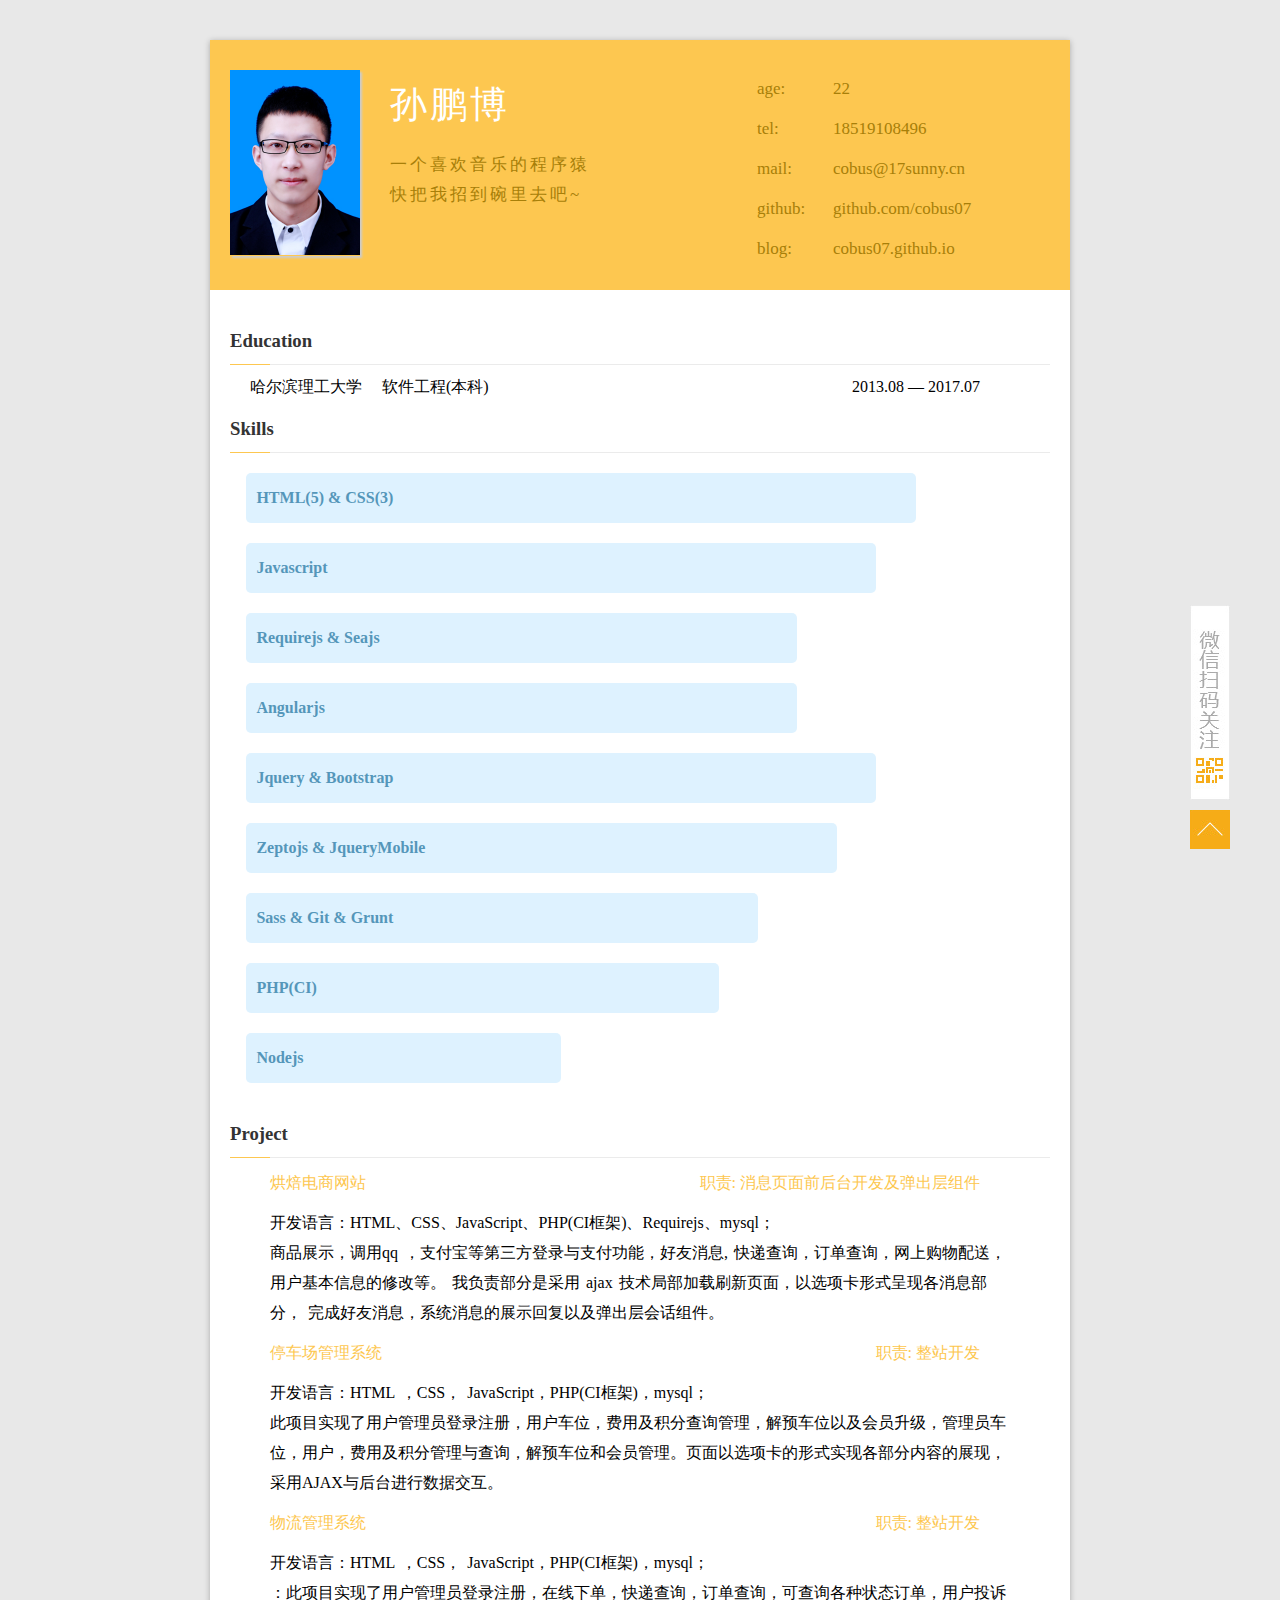
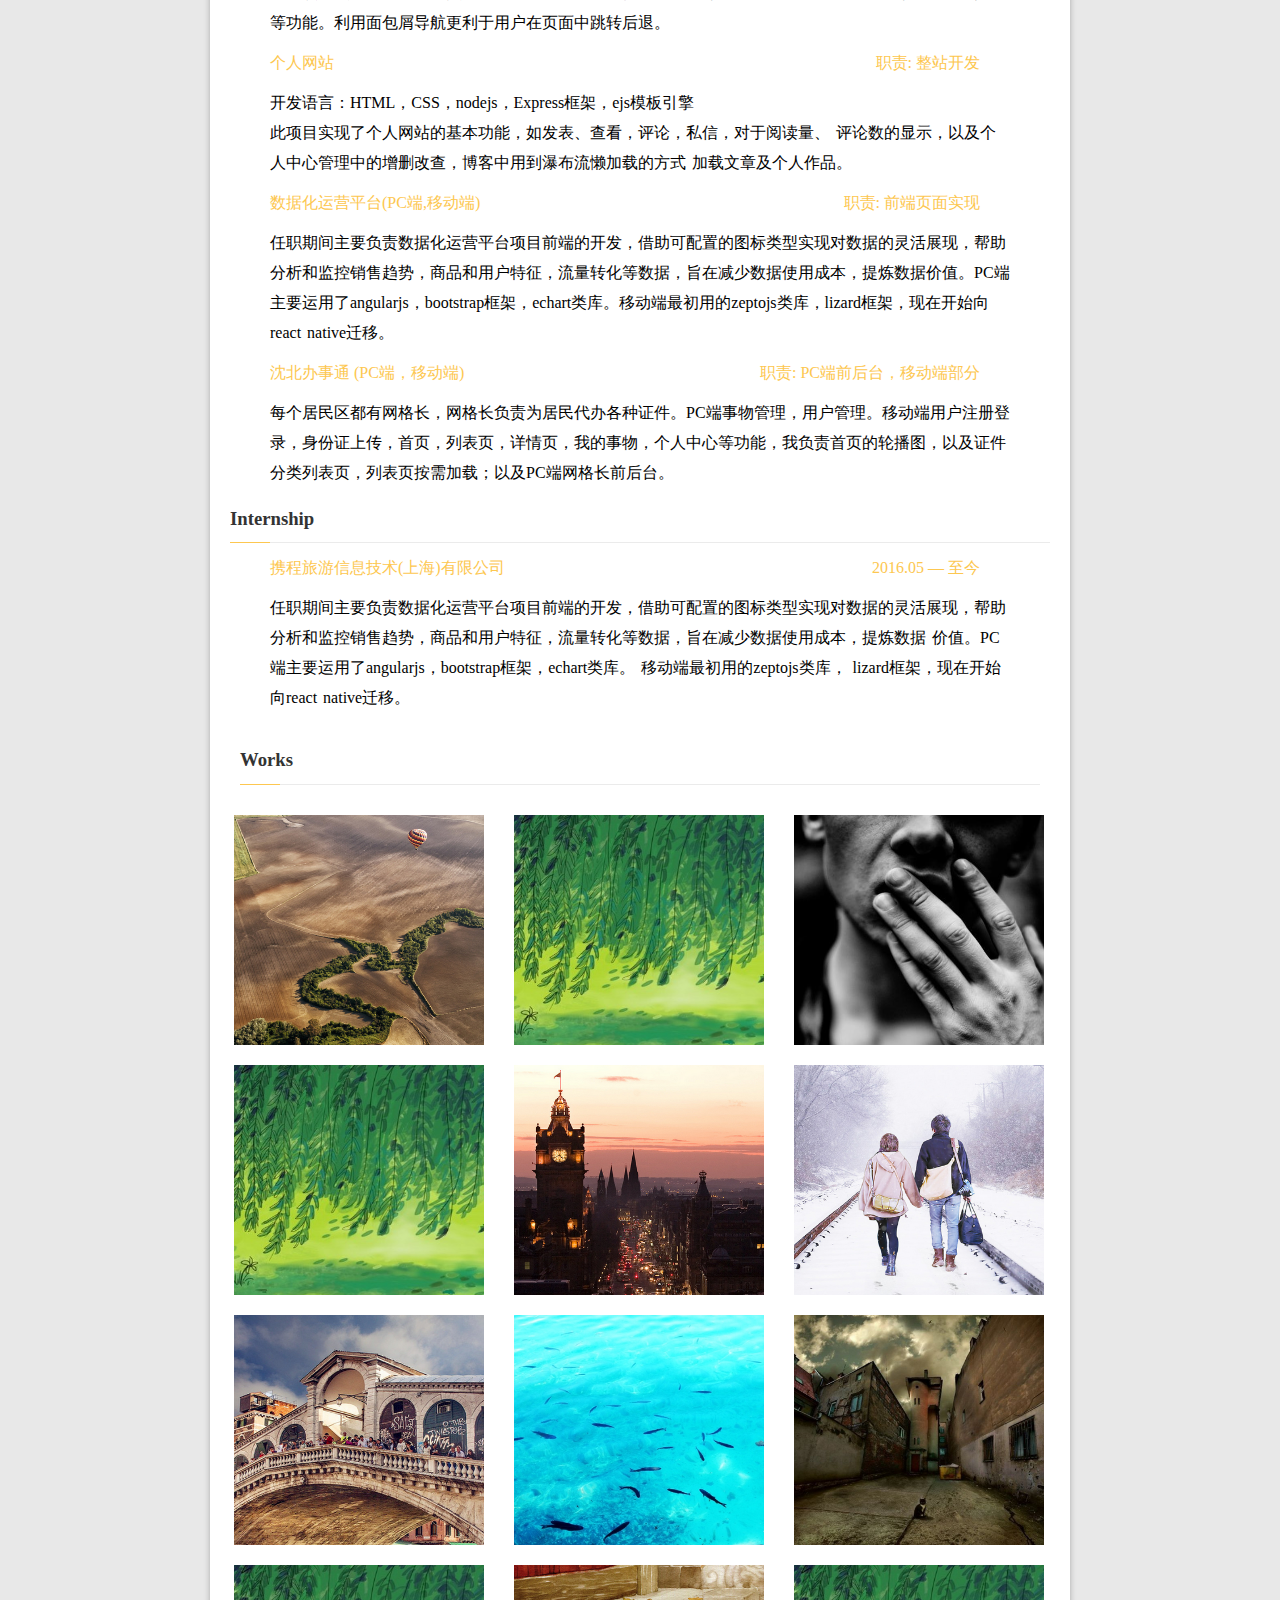
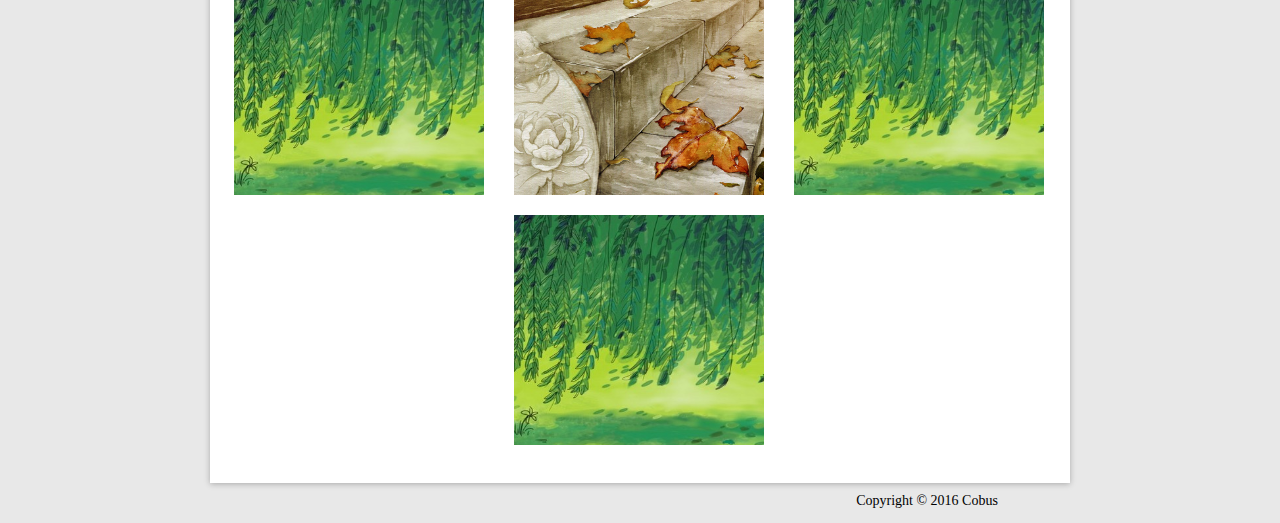
<file: index.html>
<!DOCTYPE html>
 <!-- 
	 _________              __
	|   ______|            |  |
	|  |                   |  |
	|  |                   |  |
	|  | 		_________  |  | _____  __     __  ______
	|  |       |   ___   | |    __   ||  |   |  ||  ____|
    |  |       |  |   |  | |  |   |  ||  |   |  || |____
    |  |       |  |   |  | |  |   |  ||  |   |  ||____  |
    |  |______ |  |___|  | |  | __|  ||  |___|  | ____| |
    |_________||_________| |_________||_________||______| 

    (快把我招到碗里去吧！)
    {
		email: cobus07@163.com,
		tel: 18519108496
    }

  -->
<html lang="en">
<head>
	<meta charset="UTF-8">
	<title>Cobus's resume</title>
	<meta http-equiv="X-UA-Compatible" content="IE=Edge; Chrome=1">
	<meta name="viewport" content="width=device-width, initial-scale=1.0, user-scalable=yes, maximum-scale=6.0, minimun-scale=1.0”">
	<meta name="author" content="Cobus">
	<meta name="keywords" content="孙鹏博, cobus, Cobus's resume, 前端, javascript, HTML, HTML5, CSS, CSS3, JS, JavaScript, jQuery, Canvas, Web标准, Web App, IE, Firefox, Safari, Opera, Chrome, 浏览器, W3C, API, 规范, 教程, 参考, 手册, 网页, 主页, 页面, 网站, 代码, 重构, 标签, 标记, 表格, 布局, 跨浏览器, 兼容性, 调试, 跨平台, Hack, 语义化, 可用性, 可访问性, 用户体验, Flash, 互联网, 电子商务, 前端, 前台, 数据库, 服务器, 设计, 开发, 编程, 程序, 脚本, 搜索引擎, SEO, Google">
	<meta name="description" content="专注前端，专注设计，专注互联网">
	<link rel="icon" href="img/logo-icon.png" >
	<link rel="stylesheet" href="css/main.css">
	<link rel="stylesheet" href="css/index.css">
</head>
<body>
<!--  -->
	<!--[if lt IE 10]>
            <p>您的浏览器版本较低，请下载高版本浏览器。<a href="http://browsehappy.com/">点击这里呀~</a></p>
    <![endif]-->
<!--  -->
<!-- header start-->
	<header></header>
<!-- header end -->

<!-- container start -->
	<div id="container">
		<!-- introduce start -->
		<div id="introduce">
			<div class="about">
				<div class="photo">
					<a href="javascript:;"><img src="img/photo.jpg" title="cobus" alt="cobus"></a>
				</div>
				<div class="photo-aside">
					<h1></h1>
					<h3></h3>
					<p>一个喜欢音乐的程序猿<br />快把我招到碗里去吧~</p>
				</div>
			</div>
			<ul class="personal-info">
				<a href="javascript:;">
					<li><label>age:</label><span>22</span></li>
				</a>
				<a href="javascript:;">
					<li><label>tel:</label><span>18519108496</span></li>
				</a>
				<a href="mailto:cobus07@163.com">
					<li><label>mail:</label><span>cobus@17sunny.cn</span></li>
				</a>
				<a href="http://github.com/cobus07">
					<li><label>github:</label><span>github.com/cobus07</span></li>
				</a>
				<a href="http://cobus07.github.io">
					<li><label>blog:</label><span>cobus07.github.io</span></li>
				</a>
			</ul>
		</div>
		<!-- introduce end -->
		<!-- resume start -->
		<div id="resume">
			<div class="education">
				<h3>Education</h3>
				<p>哈尔滨理工大学&nbsp;&nbsp;&nbsp;&nbsp;&nbsp;软件工程(本科)<span class="date">2013.08 — 2017.07</span></p>
			</div>
			<div class="skills">
				<h3>Skills</h3>
				<ul class="skills-list">
					<li class="html-css level1">
						<h4>HTML(5) &amp; CSS(3)</h4>
						<ul>
							<li class="detail">熟悉HTML+CSS的网页内容与样式编写，并对浏览器兼容问题有一定的了解;</li>
							<li class="detail">·熟悉HTML5,如canvas;熟悉CSS3 过渡、变换、动画等CSS3特性，能够实现一些CSS3特效及响应式设计。
							</li>
						</ul>
					</li>
					<li class="javascript level1">
						<h4>Javascript</h4>
						<ul>
							<li class="detail">能够写原生JavaScript、用原生JavaScript代码实现页面上的交互以及一些动态效果</li>
							<li class="detail">了解JS原型机制及原型链，了解模块化开发思想，了解JS页面对象机制，可以利用面向对象编写常规代码。</li>
						</ul>
					</li>
					<li class="requirejs-seajs level1">
						<h4>Requirejs &amp; Seajs</h4>
						<ul>
							<li class="detail">能够使用Requirejs/Seajs模块框架调用模块实现其功能，并接触过简单的模块封装。能够利用Requirejs/Seajs编写组件式开发</li>
						</ul>
					</li>
					<li class="angularjs level1">
						<h4>Angularjs</h4>
						<ul>
							<li class="detail">熟悉使用 AngularJS 、理解前端MV*思想，能够快捷开发单页面应用。</li>
						</ul>
					</li>
					<li class="jquery-bootstrap level1">
						<h4>Jquery &amp; Bootstrap</h4>
						<ul>
							<li class="detail">熟悉使用jQuery，熟悉Bootstrap前端UI框架使用，可替代JavaScript原生代码进行更简单快捷的开发</li>
						</ul>
					</li>
					<li class="zeptojs-jquerymobile level1">
						<h4>Zeptojs &amp; JqueryMobile</h4>
						<ul>
							<li class="detail">了解主流前端开发类库与框架如Zeptojs、JQuerymobile，能够运用其快捷开发移动端app</li>
						</ul>
					</li>
					<li class="tools level1">
						<h4>Sass &amp; Git &amp; Grunt</h4>
						<ul>
							<li class="detail">·有项目开发经验，有 Grunt/ Git/ Sass使用经验，熟悉前端开发相关工具</li>
						</ul>
					</li>
					<li class="php level1">
						<h4>PHP(CI)</h4>
						<ul>
							<li class="detail">了解PHP+MySql基础技术，掌握MVC模式，能在XAMPP环境下使用CI框架完成网页后台常见功能</li>
						</ul>
					</li>
					<li class="nodejs level1">
						<h4>Nodejs</h4>
						<ul>
							<li class="detail">了解NodeJS单线程异步调用原理，以及Express框架的安装与应用，掌握MongoDB非关系型数据库的基本操作，能够运用NodeJS+Express+MongoDB配合实现网站后台的基本功能</li>
						</ul>
					</li>
				</ul>
			</div>
			<div class="project">
				<h3 class="project-title">Project</h3>
				<ul>
					<li>
						<h4>烘焙电商网站<span class="role">职责:&nbsp;消息页面前后台开发及弹出层组件</span></h4>
						<p>开发语言：HTML、CSS、JavaScript、PHP(CI框架)、Requirejs、mysql；</p>
						<p>商品展示，调用qq ，支付宝等第三方登录与支付功能，好友消息,
						快递查询，订单查询，网上购物配送，用户基本信息的修改等。
						我负责部分是采用 ajax 技术局部加载刷新页面，以选项卡形式呈现各消息部分，
						完成好友消息，系统消息的展示回复以及弹出层会话组件。</p>
					</li>
					<li>
						<h4>停车场管理系统<span class="role">职责:&nbsp;整站开发</span></h4>
						<p>开发语言：HTML ，CSS， JavaScript，PHP(CI框架)，mysql；</p>
						<p>此项目实现了用户管理员登录注册，用户车位，费用及积分查询管理，解预车位以及会员升级，管理员车位，用户，费用及积分管理与查询，解预车位和会员管理。页面以选项卡的形式实现各部分内容的展现，采用AJAX与后台进行数据交互。</p>
					</li>
					<li>
						<h4>物流管理系统<span class="role">职责:&nbsp;整站开发</span></h4>
						<p>开发语言：HTML ，CSS， JavaScript，PHP(CI框架)，mysql；</p>
						<p>：此项目实现了用户管理员登录注册，在线下单，快递查询，订单查询，可查询各种状态订单，用户投诉等功能。利用面包屑导航更利于用户在页面中跳转后退。</p>
					</li>
					<li>
						<h4>个人网站<span class="role">职责:&nbsp;整站开发</span></h4>
						<p>开发语言：HTML，CSS，nodejs，Express框架，ejs模板引擎</p>
						<p>此项目实现了个人网站的基本功能，如发表、查看，评论，私信，对于阅读量、
						评论数的显示，以及个人中心管理中的增删改查，博客中用到瀑布流懒加载的方式
						加载文章及个人作品。</p>
					</li>
					<li>
						<h4>数据化运营平台(PC端,移动端)<span class="role">职责:&nbsp;前端页面实现</span></h4>
						<p></p>
						<p>任职期间主要负责数据化运营平台项目前端的开发，借助可配置的图标类型实现对数据的灵活展现，帮助分析和监控销售趋势，商品和用户特征，流量转化等数据，旨在减少数据使用成本，提炼数据价值。PC端主要运用了angularjs，bootstrap框架，echart类库。移动端最初用的zeptojs类库，lizard框架，现在开始向react native迁移。</p>
					</li>
					<li>
						<h4> 沈北办事通 (PC端，移动端) <span class="role">职责:&nbsp;PC端前后台，移动端部分 </span></h4>
						<p></p>
						<p>每个居民区都有网格长，网格长负责为居民代办各种证件。PC端事物管理，用户管理。移动端用户注册登录，身份证上传，首页，列表页，详情页，我的事物，个人中心等功能，我负责首页的轮播图，以及证件分类列表页，列表页按需加载；以及PC端网格长前后台。</p>
					</li>
				</ul>
			</div>
			<!-- internship start -->
			<div class="internship">
				<h3>Internship</h3>
				<h4>携程旅游信息技术(上海)有限公司<span class="date">2016.05 — 至今</span></h4>
				<p>任职期间主要负责数据化运营平台项目前端的开发，借助可配置的图标类型实现对数据的灵活展现，帮助分析和监控销售趋势，商品和用户特征，流量转化等数据，旨在减少数据使用成本，提炼数据 价值。PC端主要运用了angularjs，bootstrap框架，echart类库。 移动端最初用的zeptojs类库， lizard框架，现在开始向react native迁移。</p>
			</div>
			<!-- internship end -->
		</div>
		<!-- resume start -->
		<!-- portfolios start-->
		<div id="portfolios">
			<h3>Works</h3>
				<ul class="first">
					<li>
						<a href="snake.html" target="_blank">
							<div class="portfolio"><img src="img/1.png" alt=""></div>
							<div class="hover">
								<div class="mask"></div>
								<div class="mask-title">
									贪吃蛇小游戏(面向过程)
								</div>
							</div>
						</a>
					</li>
					<li>
						<a href="date.html" target="_blank">
							<div class="portfolio"><img src="img/2.png" alt=""></div>
							<div class="hover">
								<div class="mask"></div>
								<div class="mask-title">
									原生js实现万年历
								</div>
							</div>
						</a>
					</li>
					<li>
						<a href="canvasclock.html" target="_blank">
							<div class="portfolio"><img src="img/3.png" alt=""></div>
							<div class="hover">
								<div class="mask"></div>
								<div class="mask-title">
									Canvas时钟
								</div>
							</div>
						</a>
					</li>
					<li>
						<a href="daohangcaidan.html" target="_blank">
							<div class="portfolio"><img src="img/2.png" alt=""></div>
							<div class="hover">
								<div class="mask"></div>
								<div class="mask-title">
									三级导航菜单
								</div>
							</div>
						</a>
					</li>
				</ul>
				<ul class="second">
					<li>
						<a href="responseajax/index.html" target="_blank">
							<div class="portfolio"><img src="img/2.png" alt=""></div>
							<div class="hover">
								<div class="mask"></div>
								<div class="mask-title">
									响应式瀑布流模拟AJAX获取数据
								</div>
							</div>
						</a>
					</li>
					<li>
						<a href="carousel/index.html" target="_blank">
							<div class="portfolio"><img src="img/4.png" alt=""></div>
							<div class="hover">
								<div class="mask"></div>
								<div class="mask-title">
									原生js动画轮播图
								</div>
							</div>
						</a>
					</li>
					<li>
						<a href="Dtouzi" target="_blank">
							<div class="portfolio"><img src="img/5.png" alt=""></div>
							<div class="hover">
								<div class="mask"></div>
								<div class="mask-title">
									3D骰子
								</div>
							</div>
						</a>
					</li>
					<li>
						<a href="fangdajing/index.html" target="_blank">
							<div class="portfolio"><img src="img/6.png" alt=""></div>
							<div class="hover">
								<div class="mask"></div>
								<div class="mask-title">
									js实现放大镜效果
								</div>
							</div>
						</a>
					</li>
					<li>
						<a href="xuanxiangka.html" target="_blank">
							<div class="portfolio"><img src="img/2.png" alt=""></div>
							<div class="hover">
								<div class="mask"></div>
								<div class="mask-title">
									选项卡
								</div>
							</div>
						</a>
					</li>
				</ul>
				<ul class="third">
					<li>
						<a href="zidingyigundongtiao.html" target="_blank">
							<div class="portfolio"><img src="img/7.png" alt=""></div>
							<div class="hover">
								<div class="mask"></div>
								<div class="mask-title">
									自定义滚动条
								</div>
							</div>
						</a>
					</li>
					<li>
						<a href="feidonghualunbo.html" target="_blank">
							<div class="portfolio"><img src="img/8.png" alt=""></div>
							<div class="hover">
								<div class="mask"></div>
								<div class="mask-title">
									无动画轮播
								</div>
							</div>
						</a>
					</li>
					<li>
						<a href="wufenggundong.html" target="_blank">
							<div class="portfolio"><img src="img/9.png" alt=""></div>
							<div class="hover">
								<div class="mask"></div>
								<div class="mask-title">
									无缝滚动
								</div>
							</div>
						</a>
					</li>
					<li>
						<a href="tuozhuai.html" target="_blank">
							<div class="portfolio"><img src="img/2.png" alt=""></div>
							<div class="hover">
								<div class="mask"></div>
								<div class="mask-title">
									拖拽
								</div>
							</div>
						</a>
					</li>
				</ul>
		</div>
		<!-- portfolios end -->		
	</div>
<!-- container end -->
<!-- footer start -->
	<footer><p>Copyright © 2016 Cobus</p></footer>
<!-- footer end -->
<!-- top wechat start -->
	<div id="top-wechat">
		<div class="wechat"></div>
		<div class="erweima"></div>
		<div class="top"></div>
	</div>
<!-- top wechat end -->
<script type="text/javascript" src="js/mylib.js"></script>
<script type="text/javascript" src="js/index.js"></script>
</body>
</html>
</file>
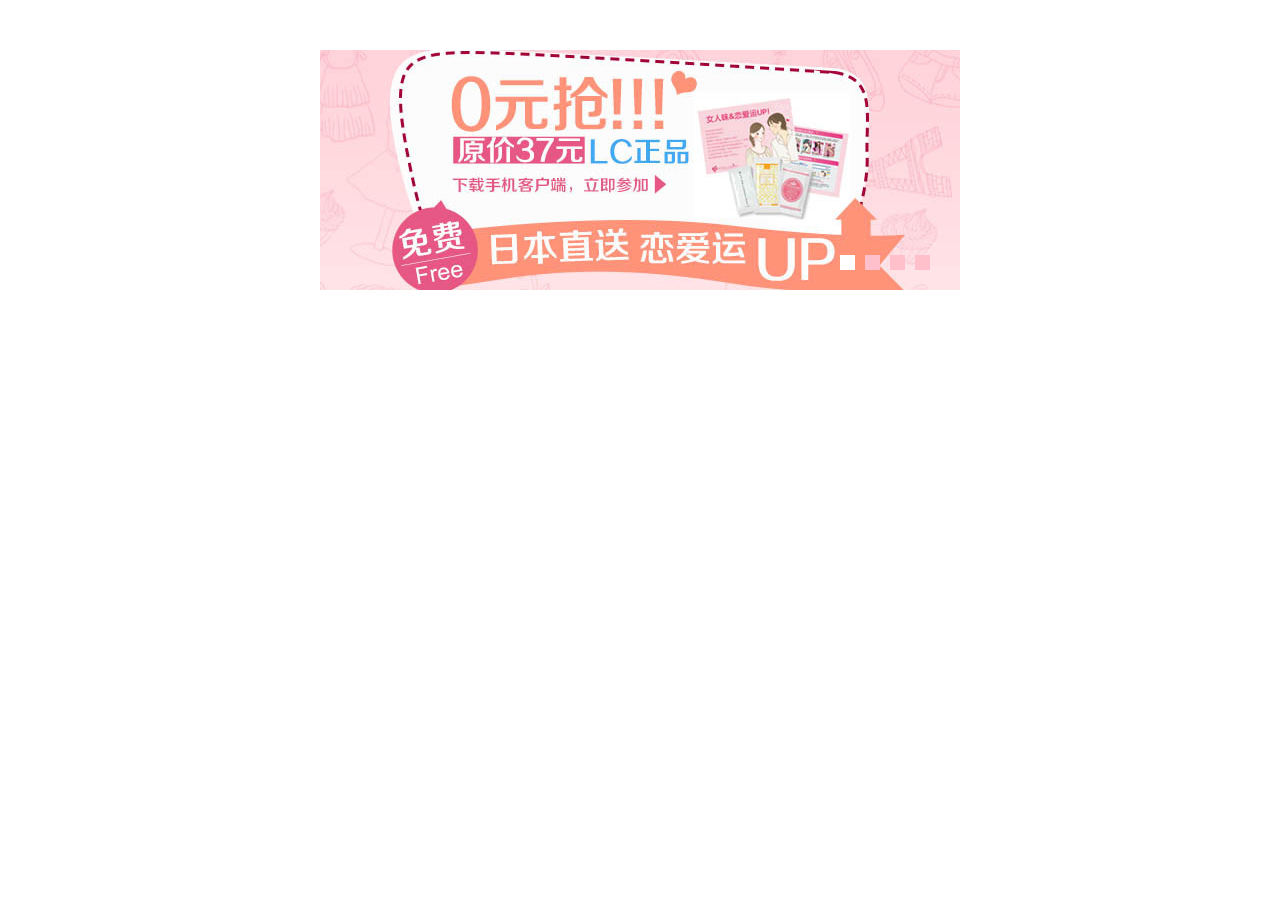
<file: carousel/index.html>
<!DOCTYPE html>
<html lang="en">
<head>
	<meta charset="UTF-8">
	<title>Document</title>
	<style>
		*{
			margin: 0;
			padding: 0;
		}
		ul{
			list-style: none;
		}
		#container{
			width: 640px;
			height: 240px;
			margin: 50px auto;
			position: relative;
			overflow: hidden;
		}
		#tab{
			position: absolute;
			right: 20px;
			bottom: 20px;
			z-index: 1;
		}
		#tab li{
			width: 15px;
			height: 15px;
			background: pink;
			float: left;
			margin-right: 10px;
			cursor: pointer;
		}
		#tab .selected{
			background: #fff;
		}
		#imgs{
			position: absolute;
			left: 0;
			top: 0;
		}
		#imgs img{
			float: left;
		}
	</style>
</head>
<body>
	<div id="container">
		<ul id="tab">
			<li class="selected"></li>
			<li></li>
			<li></li>
			<li></li>
		</ul>
		<div id="imgs">
			<img src="img/1.jpg" alt="">
			<img src="img/2.jpg" alt="">
			<img src="img/3.jpg" alt="">
			<img src="img/4.jpg" alt="">
		</div>
	</div>
	
	<script src="js/mylib.js"></script>
	<script>
		var oContainer = document.getElementById('container');
		var oTab = document.getElementById('tab');
		var aLi = oTab.getElementsByTagName('li');
		var oImgs = document.getElementById('imgs');		
		var aImg = oImgs.getElementsByTagName('img');
		var index = 0;

		oImgs.appendChild(aImg[0].cloneNode());//克隆一个元素，添加到#imgs后

		oImgs.style.width = aImg.length * aImg[0].offsetWidth + 'px';

		//0 -0*img.offsetWidth, 1 -1*img.offsetWidth
		for(var i=0; i<aLi.length; i++){
			aLi[i].index = i;
			aLi[i].onmouseover = function(){
				index = this.index;
				changeImg(index);
			};
		}

		function changeImg(idx){
			for(var i=0; i<aLi.length; i++){
				aLi[i].className = '';
			}
			aLi[idx==aLi.length?0:idx].className = 'selected';
			animate(oImgs, {left: -idx*aImg[0].offsetWidth});
		}

		var timer;
		function play(){
			timer = setInterval(function(){
				index++;
				/*if(index == aImg.length){
					index = 0;
				}*/
				// if(oImgs.offsetLeft <= -(aImg.length-1)*aImg[0].offsetWidth){
				if(index == aImg.length){
					oImgs.style.left = 0;
					index = 1;
				}
				changeImg(index);
			}, 2000);
		}

		play();

		oContainer.onmouseover = function(){
			clearInterval(timer);
		};
		oContainer.onmouseout = function(){
			play();
		};

		












	</script>
</body>
</html>
</file>
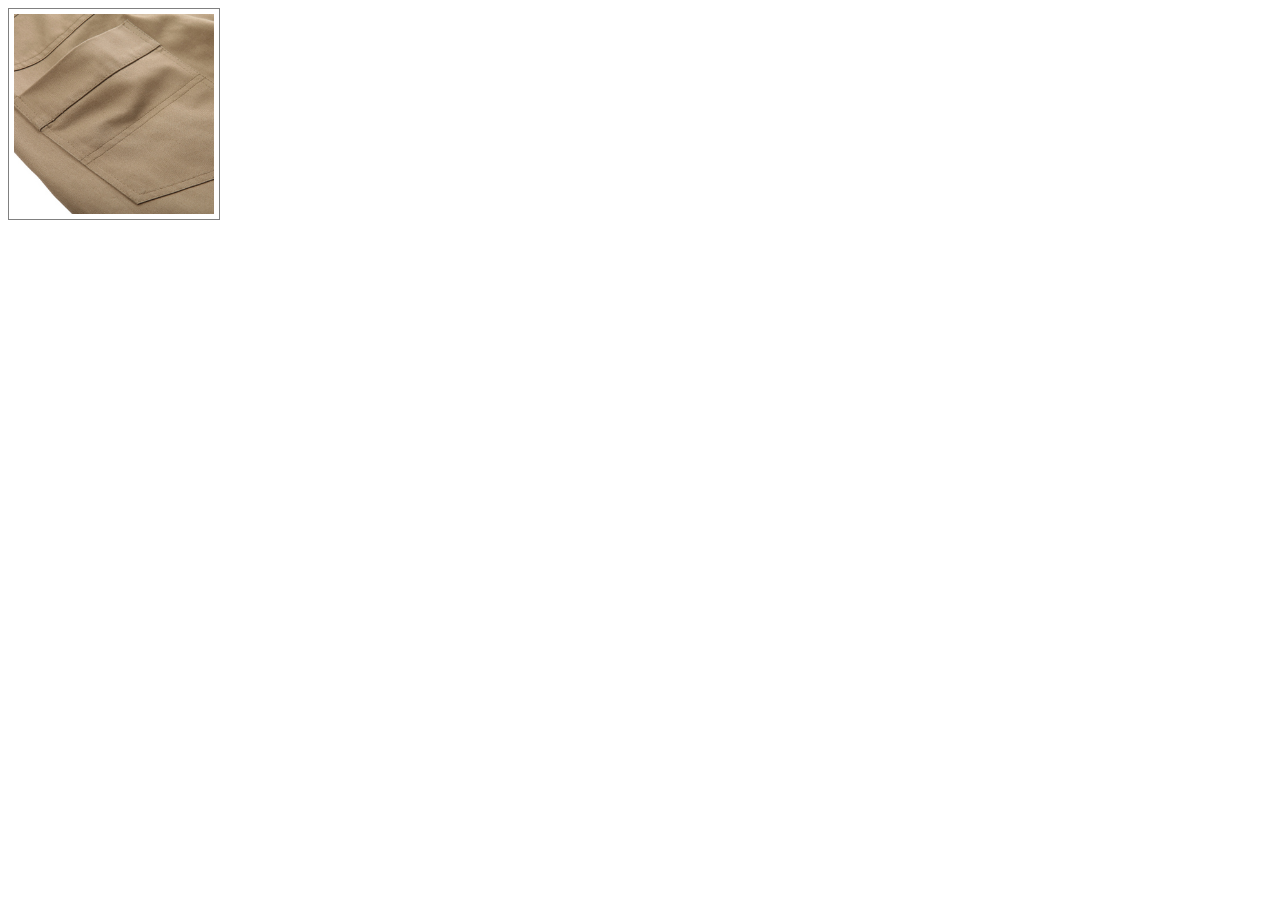
<file: fangdajing/index.html>
<!DOCTYPE html>
<html lang="en">
<head>
	<meta charset="UTF-8">
	<title>Document</title>
	<style>
		#small-pic{width: 200px; height: 200px; border: 1px solid gray; padding: 5px; position: relative;
		}
		#small-pic img{width: 200px; height: 200px; }
		#big-pic{width: 400px; height: 400px; border: 1px solid gray; overflow: hidden; position: absolute; left: 230px; top: 8px; display: none; }
		#float{display: block; width: 50px; height: 50px; border: 1px solid #ccc; background: #000; opacity: 0.3; filter: alpha(opacity=30); position: absolute; left: 5px; top: 5px; display: none;}
		#mark{display: block;width: 200px;height: 200px;opacity: 0; filter: alpha(opacity=0); position: absolute; left: 5px; top: 5px; z-index: 1;}
		#big-img{
			position: absolute;
		}
	</style>
</head>
<body>
	<div id="container">
		<div id="small-pic">
			<span id="mark"></span>
			<span id="float"></span>
			<img src="images/small.jpg" alt="">
		</div>
		<div id="big-pic">
			<img src="images/big.jpg" alt="" id="big-img">
		</div>
	</div>
	<script>
		var oSmallPic = document.getElementById('small-pic');
		var oMark = document.getElementById('mark');
		var oFloat = document.getElementById('float');
		var oBigPic = document.getElementById('big-pic');
		var oBigImg = document.getElementById('big-img');

		oMark.onmouseover = function(e){
			e = e || window.event;

			oFloat.style.display = 'block';
			oBigPic.style.display = 'block';	  
		};

		oMark.onmousemove = function(e){
			e = e || window.event;
			var iLeft = e.clientX - oSmallPic.offsetLeft - oFloat.offsetWidth/2;
			var iTop = e.clientY - oSmallPic.offsetTop - oFloat.offsetHeight/2;

			if(iLeft <= 5){
				iLeft = 5;
			}else if(iLeft >= oMark.offsetWidth - oFloat.offsetWidth + 5){
				iLeft = oMark.offsetWidth - oFloat.offsetWidth + 5;
			}

			if(iTop <= 5){
				iTop = 5;
			}else if(iTop >= oMark.offsetHeight - oFloat.offsetHeight + 5){
				iTop = oMark.offsetHeight - oFloat.offsetHeight + 5;
			}

			oFloat.style.left = iLeft + 'px';
			oFloat.style.top = iTop + 'px';

			var fScaleX = iLeft / (oMark.offsetWidth - oFloat.offsetWidth);
			var fScaleY = iTop / (oMark.offsetHeight - oFloat.offsetHeight);

			oBigImg.style.left = -(oBigImg.offsetWidth - oBigPic.offsetWidth) * fScaleX + 10 + 'px';
			oBigImg.style.top = -(oBigImg.offsetHeight - oBigPic.offsetHeight) * fScaleY + 10 + 'px';
		};

		

		oMark.onmouseout = function(){
			oFloat.style.display = 'none';
			oBigPic.style.display = 'none';
		};













	</script>
</body>
</html>
</file>
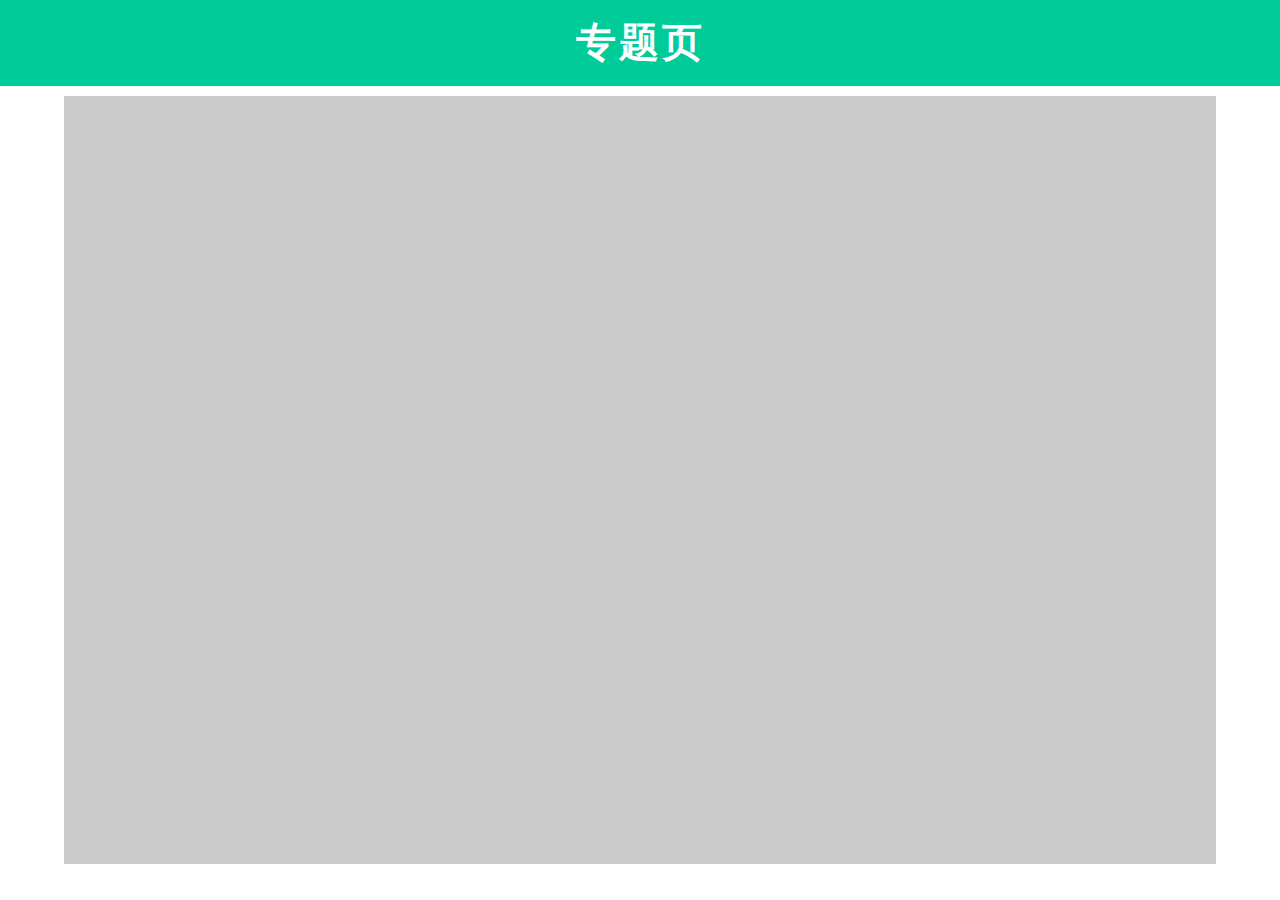
<file: responseajax/index.html>
<!DOCTYPE html>
<html lang="en">
<head>
	<meta charset="UTF-8">
	<title>index</title>
	<meta name="viewport" content="width=device-width, initial-scale=1, maximum-scale=1, minimum-scale=1, user-scalable=no">
	<link rel="stylesheet" href="css/main.css">
	<link rel="stylesheet" href="css/index.css">
</head>
<body>
	<header><i></i><h1>专题页</h1></header>
	<div id="container">
		<div class="car-wrap">
			<div class="carousel">
			</div>
		</div>
		<div class="content">
			<div class="wrap">
				<ul class="col col1">
					<!-- <li>
						<div class="activity">
							<a href=""><img src="imgs/1-400.jpg" alt=""></a>
							<div class="info">
								<span class="date info-detail"><strong> 15:26 </strong> 25.Feb.2016</span>
								<span class="position info-detail"><i></i> 北京市 &middot; 昭阳区 &middot; 润世中心 </span>
							</div>
						</div>
						<div class="detail">
							<div class="person">
								<a class="photo" href=""><img src="imgs/7-50.jpg" alt=""></a>
								<span class="name">小菲菲</span>
							</div>
						</div>
					</li>
					<li>
						<div class="activity">
							<a href=""><img src="imgs/1-400.jpg" alt=""></a>
							<div class="info">
								<span class="date info-detail"><strong> 15:26 </strong> 25.Feb.2016</span>
								<span class="position info-detail"><i></i> 北京市 &middot; 昭阳区 &middot; 润世中心 </span>
							</div>
						</div>
						<div class="detail">
							<div class="person">
								<a class="photo" href=""><img src="imgs/7-50.jpg" alt=""></a>
								<span class="name">小菲菲</span>
							</div>
						</div>
					</li>
					<li>
						<div class="activity">
							<a href=""><img src="imgs/1-400.jpg" alt=""></a>
							<div class="info">
								<span class="date info-detail"><strong> 15:26 </strong> 25.Feb.2016</span>
								<span class="position info-detail"><i></i> 北京市 &middot; 昭阳区 &middot; 润世中心 </span>
							</div>
						</div>
						<div class="detail">
							<p class="title"></p>
							<div class="person">
								<a class="photo" href=""><img src="imgs/7-50.jpg" alt=""></a>
								<span class="name">小菲菲</span>
							</div>
						</div>
					</li> -->
				</ul>
				<ul class="col2 col">
					<!-- <li>
						<div class="activity">
							<a href=""><img src="imgs/1-400.jpg" alt=""></a>
							<div class="info">
								<span class="date info-detail"><strong> 15:26 </strong> 25.Feb.2016</span>
								<span class="position info-detail"><i></i> 北京市 &middot; 昭阳区 &middot; 润世中心 </span>
							</div>
						</div>
						<div class="detail">
							<p class="title">偶遇高圆圆超市购物,素颜尽显人妻相</p>
							<div class="person">
								<a class="photo" href=""><img src="imgs/7-50.jpg" alt=""></a>
								<span class="name">小菲菲</span>
							</div>
						</div>
					</li>
					<li>
						<div class="activity">
							<a href=""><img src="imgs/1-400.jpg" alt=""></a>
							<div class="info">
								<span class="date info-detail"><strong> 15:26 </strong> 25.Feb.2016</span>
								<span class="position info-detail"><i></i> 北京市 &middot; 昭阳区 &middot; 润世中心 </span>
							</div>
						</div>
						<div class="detail">
							<p class="title">吴亦凡绯闻女友曝光？</p>
							<div class="person">
								<a class="photo" href=""><img src="imgs/7-50.jpg" alt=""></a>
								<span class="name">小菲菲</span>
							</div>
						</div>
					</li>
					<li>
						<div class="activity">
							<a href=""><img src="imgs/1-400.jpg" alt=""></a>
							<div class="info">
								<span class="date info-detail"><strong> 15:26 </strong> 25.Feb.2016</span>
								<span class="position info-detail"><i></i> 北京市 &middot; 昭阳区 &middot; 润世中心 </span>
							</div>
						</div>
						<div class="detail">
							<p class="title"></p>
							<div class="person">
								<a class="photo" href=""><img src="imgs/7-50.jpg" alt=""></a>
								<span class="name">小菲菲</span>
							</div>
						</div>
					</li>  -->
				</ul>
			</div>
		</div>
	</div>
	<script type="text/javascript" src="js/jquery-1.11.3.min.js"></script>
	<script type="text/javascript" src="js/index.js"></script>
</body>
</html>
</file>
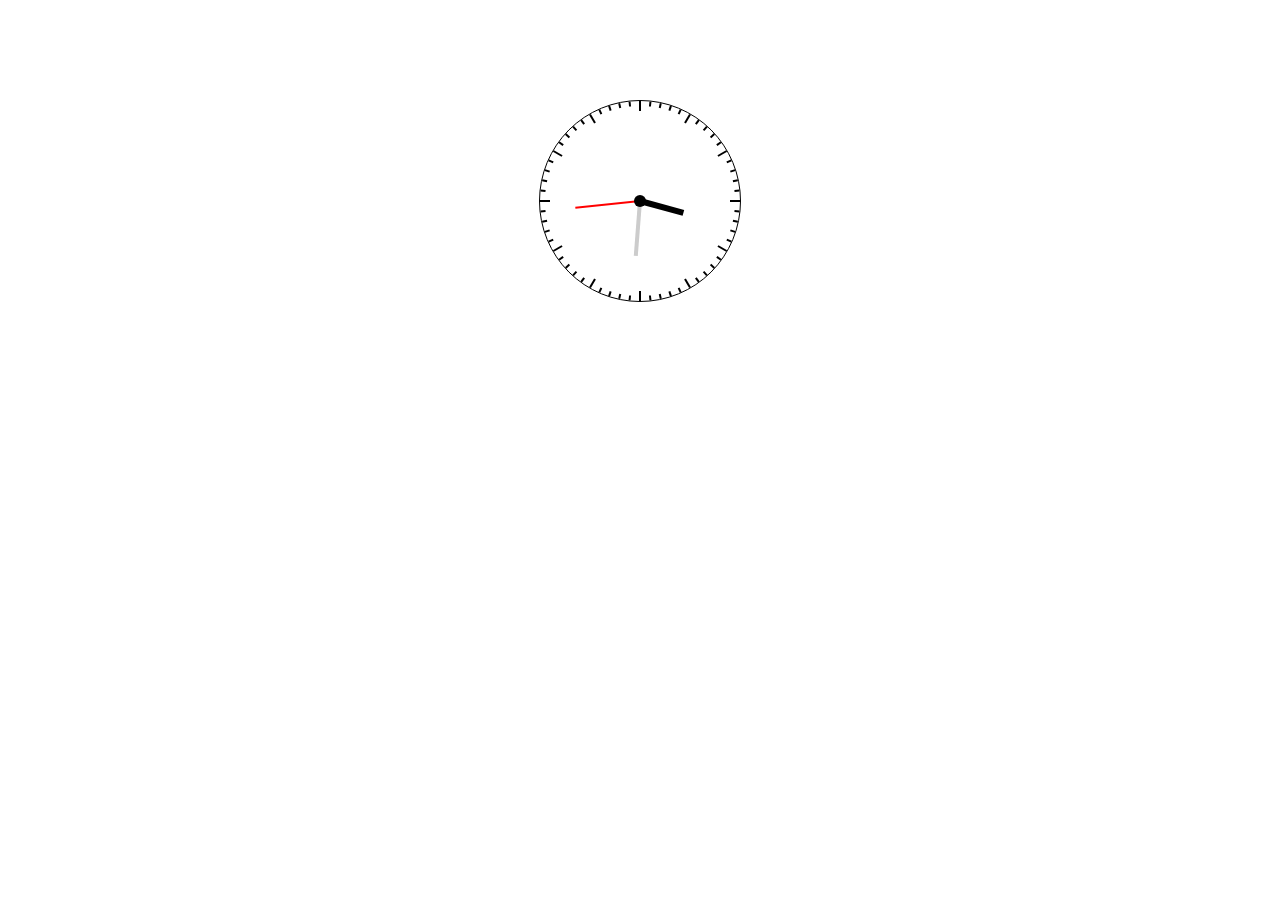
<file: canvasclock.html>
<!doctype html>
<html lang="en">
<head>
    <meta charset="UTF-8">
    <title>Document</title>
    <style>
        *{
            margin: 0;
            padding: 0;
        }
        #clock{
            width: 200px;
            height: 200px;
            border: 1px solid #000;
            margin: 100px auto;
            border-radius: 50%;
            position: relative;
        }
        #dial{
            list-style: none;
        }
        #dial li{
            width: 2px;
            height: 5px;
            background: #000;
            position: absolute;
            left: 99px;
            -webkit-transform-origin: 1px 100px;
        }
        #dial li:nth-child(5n+1){
            height: 10px;
        }
        #circle{
            width: 12px;
            height: 12px;
            background: #000000;
            border-radius: 50%;
            position: absolute;
            top: 94px;
            left: 94px;
            z-index: 1;
        }
        #hour{
            width: 6px;
            height: 45px;
            background: #000;
            position: absolute;
            left: 97px;
            top: 55px;
            -webkit-transform-origin: bottom;
        }
        #minute{
            width: 4px;
            height: 55px;
            background: #cccccc;
            position: absolute;
            left: 98px;
            top: 45px;
            -webkit-transform-origin: bottom;
        }
        #second{
            width: 2px;
            height: 65px;
            background: #f00;
            position: absolute;
            left: 99px;
            top: 35px;
            -webkit-transform-origin: bottom;
        }
    </style>
</head>
<body>
    <div id="clock">
        <ul id="dial"></ul>
        <div id="circle"></div>
        <div id="hour"></div>
        <div id="minute"></div>
        <div id="second"></div>
    </div>
    <script>
        var oDial = document.getElementById('dial');
        var html = '';
        for(var i=0; i<60; i++){
            html += '<li style="-webkit-transform: rotate('+6*i+'deg)"></li>';
        }
        oDial.innerHTML = html;

        var oHour = document.getElementById('hour'),
            oMinute = document.getElementById('minute'),
            oSecond = document.getElementById('second');
        function run(){
            var now = new Date();
            var second = now.getSeconds(),
                minute = now.getMinutes()+second/60,
                hour = now.getHours()+minute/60;
            oHour.style.WebkitTransform = 'rotate('+hour*30+'deg)';
            oMinute.style.WebkitTransform = 'rotate('+minute*6+'deg)';
            oSecond.style.WebkitTransform = 'rotate('+second*6+'deg)';
        }
        run();

        setInterval(run,1000);
    </script>
</body>
</html>
</file>
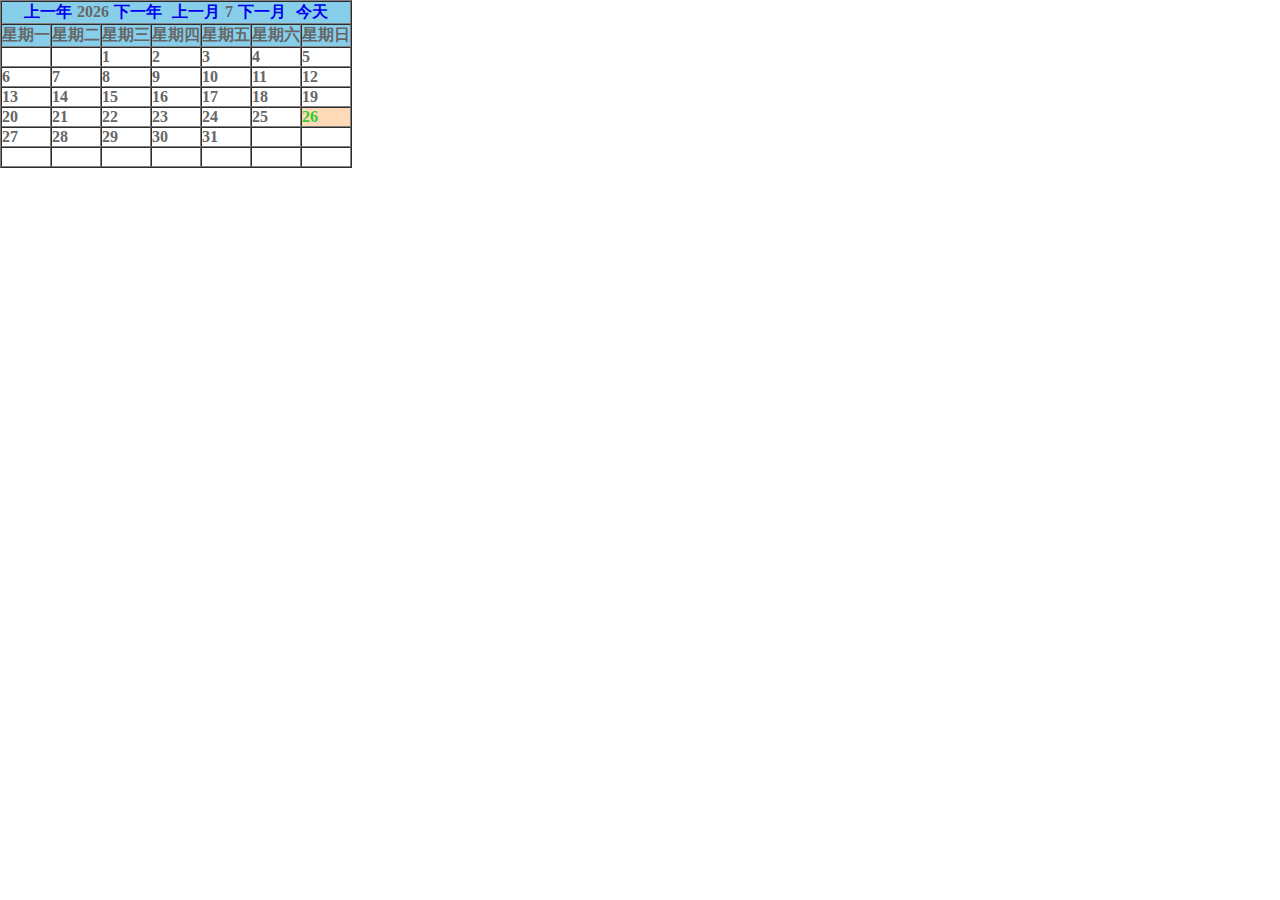
<file: date.html>
<!DOCTYPE html>
<html lang="en">
 <head>
    <meta charset="utf-8">
     <title>calendar</title>
     <style type="text/css">
         *{margin: 0px;padding: 0px;}
         #calendar{text-align: center;border: thin;}
         .calendar th{background-color: #87CEEB;}
         .calendar .today{background-color: #FFDAB9;color: #32CD32;font-weight: bold;}
         .calendar-button{
            outline: none;
            cursor: pointer;
            margin: 0px 5px;
            text-decoration: none;
         }
         table.calendar{
            font-weight: bold;
            color: #666;
         }
     </style>
     
 </head>
 <body>
     <div id="canlendar">
     </div>
     <script type="text/javascript">
         function isLeapYear(year) {
             year % 400 == 0 || (year % 4 == 0 && year % 100 != 0)?true:false;
         }
         function monthDay(year, month) {
             if (1 == month || 3 == month || 5 == month || 7 == month || 8 == month || 10 == month || 12 == month) {
                 return 31;
             }
             else if (4 == month || 6 == month || 9 == month || 11 == month) {
                 return 30;
             }
             else {
                 if (isLeapYear(year)) {
                     return 29;
                 }
                 else {
                     return 28;
                 }
             }
         }
         function getStartDate(d) {
             d.setDate(1);
             return d;
         }
         function getEndDate(d) {
             var totalDays = monthDay(parseInt(d.getFullYear()), parseInt(d.getMonth() + 1));
             d.setDate(totalDays);
             return d;
         }
         var d = new Date();
         var y = d.getFullYear();
         var m = d.getMonth();
         var mid;

         function Calender(obj) {
             this.obj = mid = obj;
             this.obj.innerHTML = this.createCalender(getStartDate(new Date(y, m)), getEndDate(new Date(y, m)));
         }
 
         Calender.prototype = {
             createCalender: function (start, end) {
                 var html = "<table class='calendar' border='1px' cellpadding='3px' cellspacing='0'><thead>"
                 + "<tr><th colspan='7'><a href='javascript:;' class='calendar-button' onclick='preYear()'>上一年</a>" + y + "<a href='javascript:;' class='calendar-button' onclick='nextYear()'>下一年</a>"
                 + "<a href='javascript:;' class='calendar-button' onclick='preMonth()'>上一月</a>" + parseInt(m + 1) + "<a href='javascript:;' class='calendar-button' onclick='nextMonth()'>下一月</a>"
                 + "<a href='javascript:;' class='calendar-button' onclick='today()'>今天</a></th></tr>"
                 + "<tr><th>星期一</th><th>星期二</th><th>星期三</th><th>星期四</th><th>星期五</th><th>星期六</th><th>星期日</th></tr></thead>";
                 var days = end.getDate();
                 var week = start.getDay() == 0 ? 7 : start.getDay();
                 var tmpd = new Date();
                 day = tmpd.getDate();
                 for (var i = 1; i <= 42; i++) {
                     if (1 == i % 7 || 1 == i) {
                         html += "<tr>";
                     }
                     if (i >= week && i <= (week + days - 1)) {
                         if (day == (i - week + 1)) {
                             if (d.getFullYear() == start.getFullYear() && d.getMonth() == start.getMonth()) {
                                 html += "<td class='today'>" + day + "</td>";
                             }
                             else {
                                 html += "<td onclick='clickToday()'>" + day + "</td>";
                             }
                         } else if (day < i - week + 1) {
                             html += "<td>" + parseInt(i - week + 1) + "</td>";
                         }
                         else {
                             html += "<td>" + parseInt(i - week + 1) + "</td>";
                         }
                         if (7 == i % 7 || 7 == i) {
                             html += "</tr>";
                         }
                     }
                     else {
                         html += "<td>&nbsp;</td>";
                     }
                 }
                 html += "</table>";
                 return html;
             }
         }
 
         function preYear() {
             y = y - 1;
             new Calender(mid).createCalender(getStartDate(new Date(y, m)), getEndDate(new Date(y, m)));
         }
 
         function nextYear() {
             y = y + 1;
             new Calender(mid).createCalender(getStartDate(new Date(y, m)), getEndDate(new Date(y, m)));
         }
 
         function preMonth() {
             m = m - 1;
             if (-1 == m) {
                 y = y - 1;
                 m = 11;
             }
             new Calender(mid).createCalender(getStartDate(new Date(y, m)), getEndDate(new Date(y, m)));
         }
 
         function nextMonth() {
             m = m + 1;
             if (12 == m) {
                 y = y + 1;
                 m = 0;
             }
             new Calender(mid).createCalender(getStartDate(new Date(y, m)), getEndDate(new Date(y, m)));
         }
 
         function today() {
             y = new Date().getFullYear();
             m = new Date().getMonth();
             new Calender(mid).createCalender(getStartDate(new Date()), getEndDate(new Date()));
         }
        new Calender(document.getElementById("canlendar"));
     </script>
 </body>
 </html>
</file>
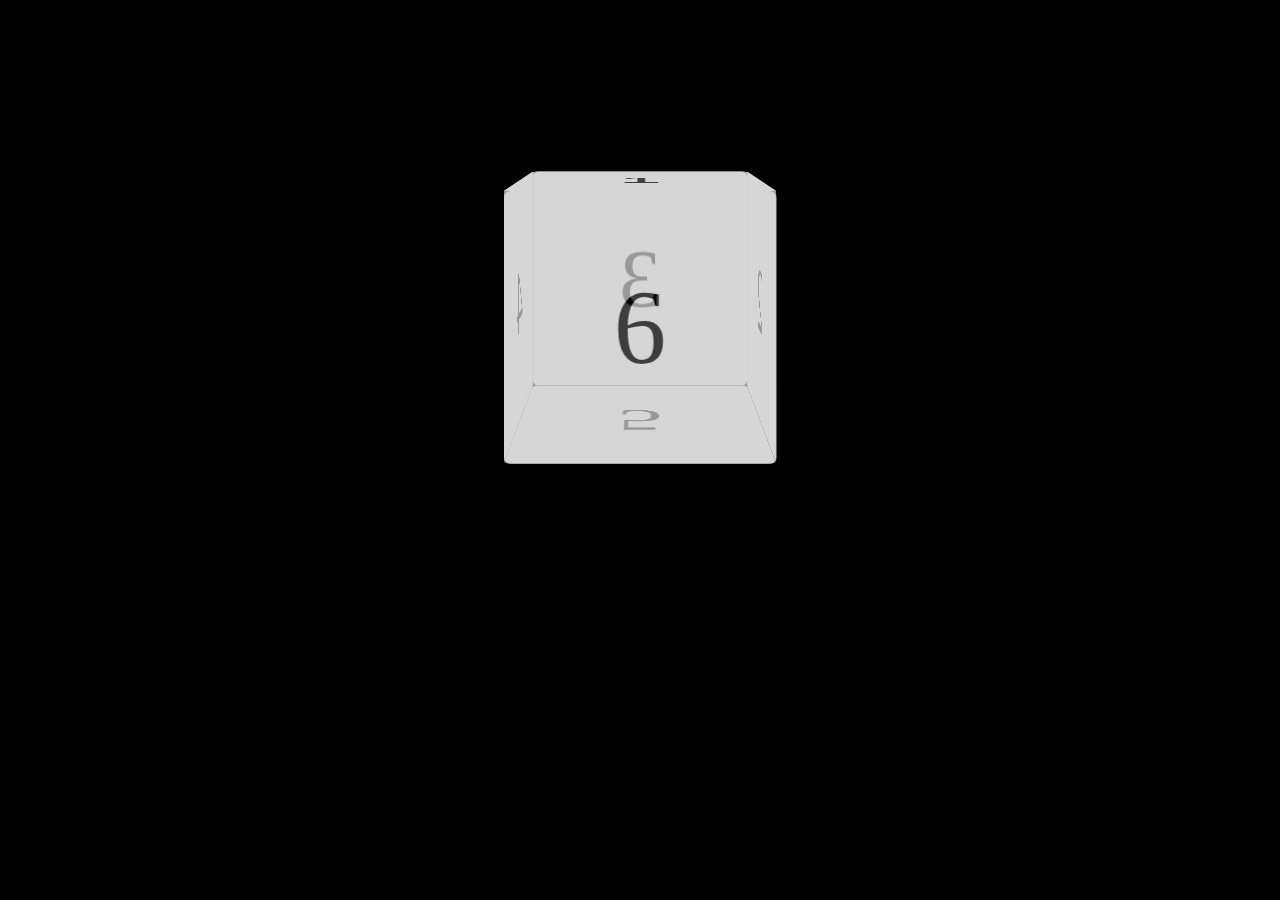
<file: Dtouzi.html>
<!DOCTYPE html>
<html>
<head>
	<title>3D骰子</title>
	<style type="text/css">
		body{
			background: #000;

			-webkit-perspective: 1000px;
			-webkit-perspective-origin: 50% -50%;
		}
		#container{
			width: 200px;
			height: 200px;
			margin: 200px auto;
			position: relative;

			-webkit-transform-style: preserve-3d;
			-webkit-animation: run 17s linear infinite;
		}
		@-webkit-keyframes run {
			0%{
				-webkit-transform: rotateY(0deg);
			}
			20%{
				-webkit-transform: rotateY(360deg);
			}
			40%{
				-webkit-transform: rotateZ(0deg);
			}
			60%{
				-webkit-transform: rotateZ(120deg);
			}
			80%{
				-webkit-transform: rotateX(0deg);
			}
			100%{
				-webkit-transform: rotateX(-360deg);
			}
		}
		.cube{
			width: 200px;
			height: 200px;
			background: #fff;
			opacity: .6;
			border-radius: 5px;
			position: absolute;
			font-size: 77px;
			text-align: center;
			line-height: 200px;
		}
		.one{
			-webkit-transform: scale3d(1.2,1.2,1.2) rotateX(90deg) translateZ(100px);
		}
		.two{
			-webkit-transform: scale3d(1.2,1.2,1.2) rotateY(90deg) translateZ(100px);
		}
		.three{
			-webkit-transform: scale3d(1.2,1.2,1.2) rotateY(180deg) translateZ(100px);
		}
		.four{
			-webkit-transform: scale3d(1.2,1.2,1.2) rotateY(-90deg) translateZ(100px);
		}
		.five{
			-webkit-transform: scale3d(1.2,1.2,1.2) rotateX(-90deg) translateZ(100px);
		}
		.six{
			-webkit-transform: scale3d(1.2,1.2,1.2) translateZ(100px);
		}
	</style>
</head>
<body>
	<div id="container">
		<div class="cube one">1</div>
		<div class="cube two">2</div>
		<div class="cube three">3</div>
		<div class="cube four">4</div>
		<div class="cube five">5</div>
		<div class="cube six">6</div>
	</div>
</body>
</html>
</file>
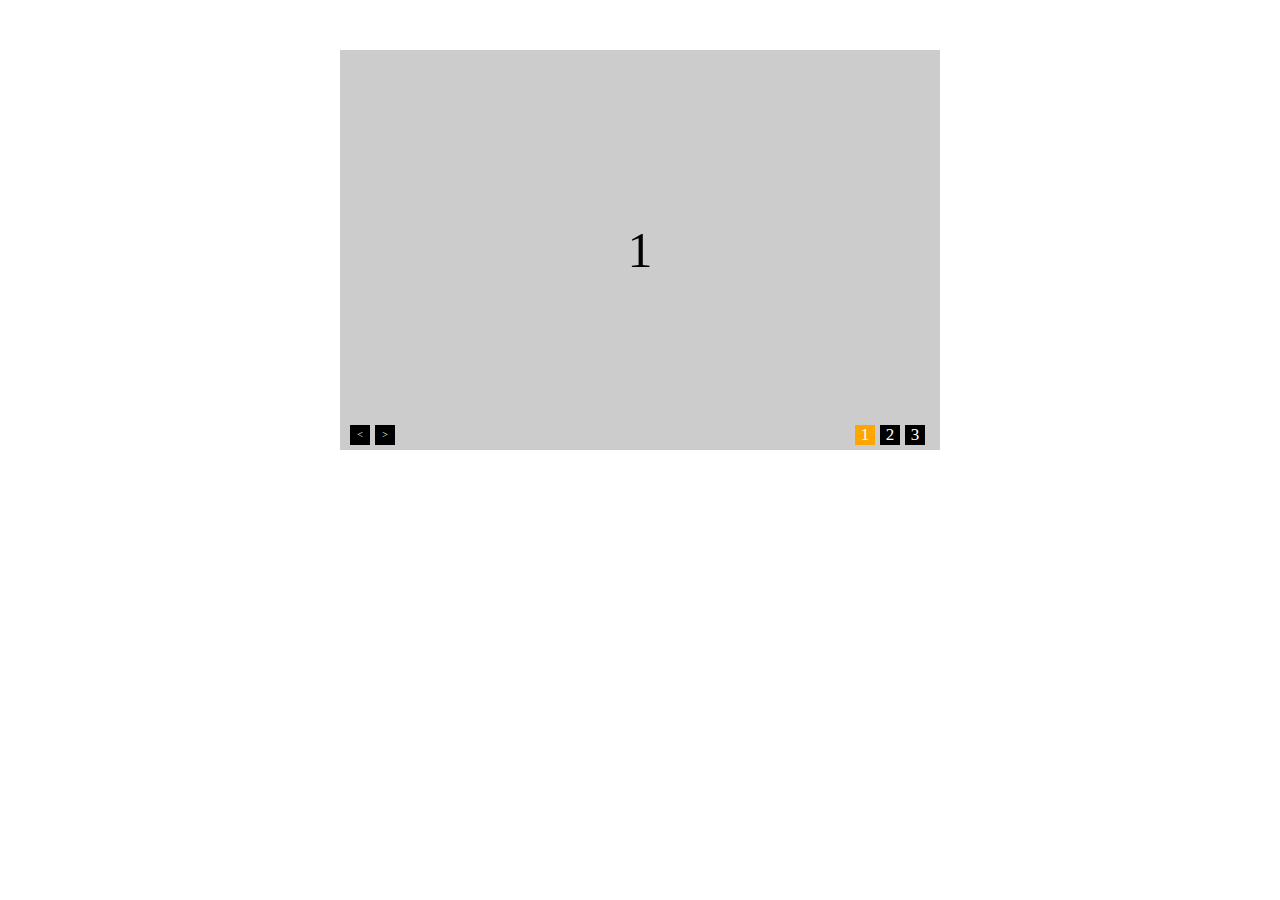
<file: feidonghualunbo.html>
<!DOCTYPE html>
<html lang="en">
<head>
	<meta charset="UTF-8">
	<title>Document</title>
	<style type="text/css">
		html{
			font-size: 62.5%;
		}
		*{
			margin: 0;
			padding: 0;
		}
		ul{
			list-style: none;
		}
		#container{
			width: 60rem;
			height: 40rem;
			margin: 5rem auto;
			background: #ccc;
			position: relative;
		}
		#imgs div{
			font-size: 5rem;
			width: 60rem;
			height: 40rem;
			background-color: #ccc;
			display: none;
			line-height: 40rem;
			text-align: center;
		}
		#tab li{
			float: left;
			width: 2rem;
			height: 2rem;
			line-height: 2rem;
			text-align: center;
			margin-right: 0.5rem;
			cursor: pointer;
			background: #000;
			color: #fff;

		}
		#tab{
			position: absolute;
			right: 1rem;
			bottom: 0.5rem;
			font-size: 1.7rem;
		}
		#arrow{
			position: absolute;
			left: 1rem;
			bottom: 0.5rem;

		}
		#arrow span{
			cursor: pointer;
			background: #000;
			float: left;
			width: 2rem;
			height: 2rem;
			color: #fff;
			margin-right: 5px;
			line-height: 2rem;
			text-align: center;
		}
		#imgs div.selected{
			display: block;
		}
		#tab li.selected{
			background-color: orange;
		}
	</style>
</head>
<body>
	<div id="container">
		<div id="imgs">
			<div class="selected">1</div>
			<div>2</div>
			<div>3</div>
		</div>
		<ul id="tab">
			<li class="selected">1</li>
			<li>2</li>
			<li>3</li>
		</ul>
		<div id="arrow">
			 <span id="prev">&lt;</span>
			 <span id="next">&gt;</span>
		</div>
	</div>
	<script type="text/javascript">
		var oContainer = document.getElementById('container');
		var oImgs = document.getElementById('imgs');
		var aDiv = oImgs.getElementsByTagName('div');
		var oTab = document.getElementById('tab');
		var aLi = oTab.getElementsByTagName('li');
		index = 0;
		for(var i=0; i<aLi.length; i++){
			aLi[i].index = i;
			aLi[i].onclick = function(){
				changeImg(this.index);
			};
		}
		function changeImg(index){
			for(var j=0; j<aLi.length; j++){
					aLi[j].className = '';
					aDiv[j].className = '';
				}
				aLi[index].className = "selected";
				aDiv[index].className = "selected";
		}
		var oNext = document.getElementById('next');
		var oPrev = document.getElementById('prev');
		oPrev.onclick = function(){
			index--;
			if(index < 0){
				index = aLi.length - 1;
			}
			changeImg(index);
		}
		oNext.onclick = function(){
			index++;
			if(index > aLi.length - 1){
				index = 0;
			}
			changeImg(index);
		}

		var timer;
		function play(){
			timer = setInterval(function(){
			oNext.onclick();
		},2000);
		}
		oContainer.onmouseover = function(){
			clearInterval(timer);
		};
		oContainer.onmouseout = function(){
			play();
		};
	</script>
</body>
</html>
</file>
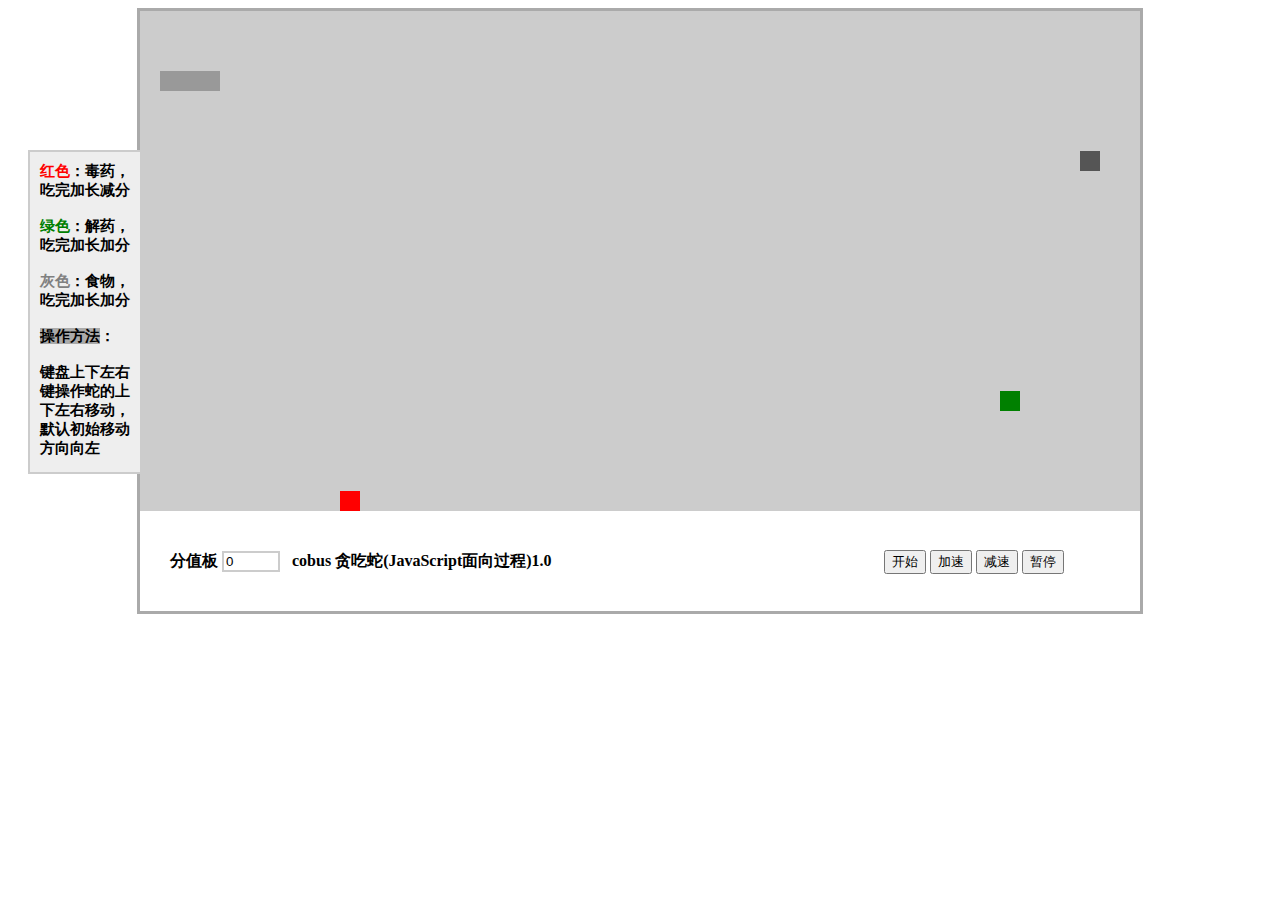
<file: snake.html>
<!DOCTYPE html>
<html>
<head>
	<meta charset='utf-8' />
	<title>贪吃蛇1.0</title>
	<style type="text/css">
	#container{width: 1000px;margin: 0 auto;border: 3px solid #aaa;}
	#comment{width: 100px;height: 300px;background-color: #eee;border: 2px solid #ccc;position: absolute;top: 150px;padding: 10px;font-size: 15px;font-weight: bold;margin-left: 20px;}
	#ground{width: 1000px;height: 500px;background-color: #ccc;position: relative;}
	#control{width: 994px;height: 100px;line-height: 100px;text-indent: 30px;font-weight: bold;}
	#buttons{float: right;margin-right: 70px;}
	.block{width: 20px;height: 20px;float: left;}
    .snakeone{top:60px;background-color: #999;position: absolute;}
	.food{background-color: #555;position: absolute;}
	.du{background-color: red;position: absolute;}
	.jie{background-color: green;position: absolute;}
	.a{color: red;}
	.b{color: green;}
	.c{color: grey;}
	.d{background-color: #aaa;}
	#score{width: 50px;border: 2px solid #ccc}
	</style>
</head>
<body>
<div id="comment">
		<span class="com a">红色</span>：毒药，吃完加长减分<br/><br/>
		<span class="com b">绿色</span>：解药，吃完加长加分<br/><br/>
		<span class="con c">灰色</span>：食物，吃完加长加分<br/><br/>
		<span class="com d">操作方法</span>：<br/><br/>
		键盘上下左右键操作蛇的上下左右移动，默认初始移动方向向左
</div>
<div id="container">
	<div id="ground"></div>
	<div id="control">
		<label for="scord">分值板</label>
		<input type="text" id="score" value="0">
		<span>&nbsp;&nbsp;cobus&nbsp;贪吃蛇(JavaScript面向过程)1.0</span>
		<div id="buttons">
			<input type="button" id="start" value="开始">
			<input type="button" id="quick" value="加速">
			<input type="button" id="slow" value="减速">
			<input type="button" id="pause" value="暂停">
		</div>
	</div>
</div>
<script type="text/javascript">
	// 1.初始化草场
	var oGround = document.getElementById('ground');
	var ROWS = 25, COLS = 50; //创建常量，一般不改变
	for(var i=0; i<ROWS; i++){
		for(var j=0; j<COLS; j++){
			var oDiv = document.createElement('div'); //创建元素，创建在内存中，需要添加到网页中
			oDiv.className = "block"; //样式写在CSS中，在JS中通过类名（className）来调用
			oGround.appendChild(oDiv); //添加div
		}
	}
	//2.初始化蛇
	var aSnakeBody = [];//蛇身数组 代表一整条蛇
	for(var i=0; i<3; i++){
		var oSnakeone = document.createElement('div');
		oSnakeone.className = "snakeone block";
		oSnakeone.style.left = (3-i)*20 + "px"; //JS定义的样式在内联样式中
		oGround.appendChild(oSnakeone);
		aSnakeBody.push(oSnakeone);
	}
	//3.初始化食物
	var oFood, FoLeft, FoTop;
	function createFood(){
		do{	//判断食物是否在ground边界内
			var bFlag = true; //一个标识 如果值为true代表食物创建成功，如果值为false代表食物创建失败
			FoLeft = Math.floor(Math.random()*50)*20;
			FoTop = Math.floor(Math.random()*25)*20;
			//判断食物和蛇身是否重合
			for(var i=0; i<aSnakeBody.length; i++){
			 	if(aSnakeBody[i].offsetLeft == FoLeft && aSnakeBody[i].offsetTop == FoTop && FoLeft == DuLeft && FoLeft == JieLeft && FoTop == DuTop && FoTop == JieTop){//说明重合
			 		bFlag = false;
			 		break; //跳出循环
			 	}
			}
		}while(!bFlag);
			oFood = document.createElement('div');
			oFood.className = "block food";
			oFood.style.left = FoLeft + "px";
			oFood.style.top = FoTop + "px";
			oGround.appendChild(oFood);
	}
	createFood();
	//初始化毒物
	var oDu, DuLeft, DuTop;
 	function createDu(){
			do{	//判断毒物是否在ground边界内
				var bFlag = true;
				 //一个标识 如果值为true代表食物创建成功，如果值为false代表食物创建失败
				DuLeft = Math.floor(Math.random()*50)*20;
				DuTop = Math.floor(Math.random()*25)*20;
				//判断食物和蛇身是否重合
				for(var j=0; j<10; j++){
					for(var i=0; i<aSnakeBody.length; i++){
					 	if(aSnakeBody[i].offsetLeft == DuLeft && aSnakeBody[i].offsetTop == DuTop && FoLeft == DuLeft && FoLeft == JieLeft && FoTop == DuTop && FoTop == JieTop){//说明重合
					 		bFlag = false;
					 		break; //跳出循环
					 	}
					}
				}
				
			}while(!bFlag);
				oDu = document.createElement('div');
				oDu.className = "block du";
				oDu.style.left = DuLeft + "px";
				oDu.style.top = DuTop + "px";
				oGround.appendChild(oDu);	
			}
	createDu();
	//初始化解药
	var oJie, JieLeft, JieTop;
	function createJie(){
		do{	//判断毒物是否在ground边界内
			var bFlag = true; //一个标识 如果值为true代表食物创建成功，如果值为false代表食物创建失败
			var JieLeft = Math.floor(Math.random()*50)*20;
			var JieTop = Math.floor(Math.random()*25)*20;
			//判断食物和蛇身是否重合
			for(var i=0; i<aSnakeBody.length; i++){
			 	if(aSnakeBody[i].offsetLeft == JieLeft && aSnakeBody[i].offsetTop == JieTop && FoLeft == DuLeft && FoLeft == JieLeft && FoTop == DuTop && FoTop == JieTop){//说明重合
			 		bFlag = false;
			 		break; //跳出循环
			 	}
			}
		}while(!bFlag);
		oJie = document.createElement('div');
		oJie.className = "block jie";
		oJie.style.left = JieLeft + "px";
		oJie.style.top = JieTop + "px";
		oGround.appendChild(oJie);
	}
	createJie();
	//开始游戏
	var bDown = false;
	var direction = "right";//初始蛇的移动方向
	var timer;

	(function(){

		var score = 0;
	var speed = 300;
	var k = 1;
	var oStart = document.getElementById('start');
	var oPause = document.getElementById('pause');
	var oQuick = document.getElementById('quick');
	var oSlow = document.getElementById('slow');
	var oScore = document.getElementById('score');


	oStart.onclick = function(){
		if(timer){
			clearInterval(timer);
		}
		timer = setInterval(function(){
			move();
		},speed);
	};

	
	oPause.onclick = function(){
		clearInterval(timer);
	};
	// function gameQuick(){
		oQuick.onclick = function(){
			k++;
			if (speed == 50){
				speed = 50;
			}
			else{
				if(timer){
				clearInterval(timer);
			}
			timer = setInterval(function(){
				move();
			},speed -= 50);
		}
		};
	// }
	// gameQuick();
	oSlow.onclick = function(){
		k--;
		if(speed == 800){
			speed = 800;
		}
		else{
		if(timer){
			clearInterval(timer);
		}
		timer = setInterval(function(){
			move();
		},speed += 50);
	}
	};

	function move(){
		var snakeHead = aSnakeBody[0];
		var nextPos = {
			left: snakeHead.offsetLeft,
			top: snakeHead.offsetTop
		};
		if(direction == "left" ){
			nextPos.left -= 20;	
		}else if(direction == "right"){
			nextPos.left += 20;
		}else if(direction == "up"){
			nextPos.top -= 20;		
		}else if(direction == "down"){
			nextPos.top += 20;				
		}
		for(var i=0; i<aSnakeBody.length; i++){
			var nowPos = {
				left: aSnakeBody[i].offsetLeft,
				top: aSnakeBody[i].offsetTop
			};
			aSnakeBody[i].style.left = nextPos.left + 'px';
			aSnakeBody[i].style.top = nextPos.top + 'px';
			nextPos = nowPos;
		}
		//蛇吃身体
		for(var i=4; i<aSnakeBody.length; i++){
			if(snakeHead.offsetLeft == aSnakeBody[i].offsetLeft && snakeHead.offsetTop == aSnakeBody[i].offsetTop){
				// alert("Game over");
				if(confirm("Game over 请开始新游戏")){
					window.location.reload();
				}
				else{
					clearInterval(timer);
				}
			}
		}
		//吃食物
		if(snakeHead.offsetTop == oFood.offsetTop && snakeHead.offsetLeft == oFood.offsetLeft){
			oFood.className = "block snakeone";
			aSnakeBody.push(oFood);
			createFood();
			// gameQuick();
			// speed += 50;
			// gameStart(speed);
			if(k>0){
				score += 30*k; 
				oScore.value = score;
				console.log(k);
			}
		}
		//吃毒物
		if(snakeHead.offsetTop == oDu.offsetTop && snakeHead.offsetLeft == oDu.offsetLeft){
			oDu.className = "block snakeone";
			aSnakeBody.push(oDu);
			createDu();
			// gameQuick();
			// speed += 50;
			// gameStart(speed);
			if(k>0){
				score -= 15*k;
				oScore.value = score;
				console.log(k);
			}
			
		}
		//吃解药
		if(snakeHead.offsetTop == oJie.offsetTop && snakeHead.offsetLeft == oJie.offsetLeft){
			oJie.className = "block snakeone";
			aSnakeBody.push(oJie);
			createJie();
			// speed -= 50;
			// gameStart(speed);
			score += 15;
			oScore.value = score;
		}
		//蛇吃墙
		if(snakeHead.offsetLeft == 1000 || snakeHead.offsetLeft == -20 || snakeHead.offsetTop == 500 || snakeHead.offsetTop == -20){
			if(confirm("Game over 请开始新游戏")){
					window.location.reload();
				}
				else{
					clearInterval(timer);
				}
		}
		bDown = true;
	}
	})();
	
	document.onkeydown = function(e){
		e = e || window.event;
		e.preventDefault();
		e.returnValue = false;
		var keyCode = e.which || e.keyCode;
		switch(keyCode){
			case 37:
			direction = "left";
			break;
			case 38:
			direction = "up";
			break;
			case 39:
				if(bDown){
					if(direction != "right"){
						direction = 'right';
					}
				}
				bDown = false;
			break;
			case 40:
				if(bDown){
					if(direction != "down"){
						direction = "down";
					}
				}
				bDown = false;
			break;
			case 32:
			clearInterval(timer);
			break;
		}
	};
</script>
</body>
</html>
</file>
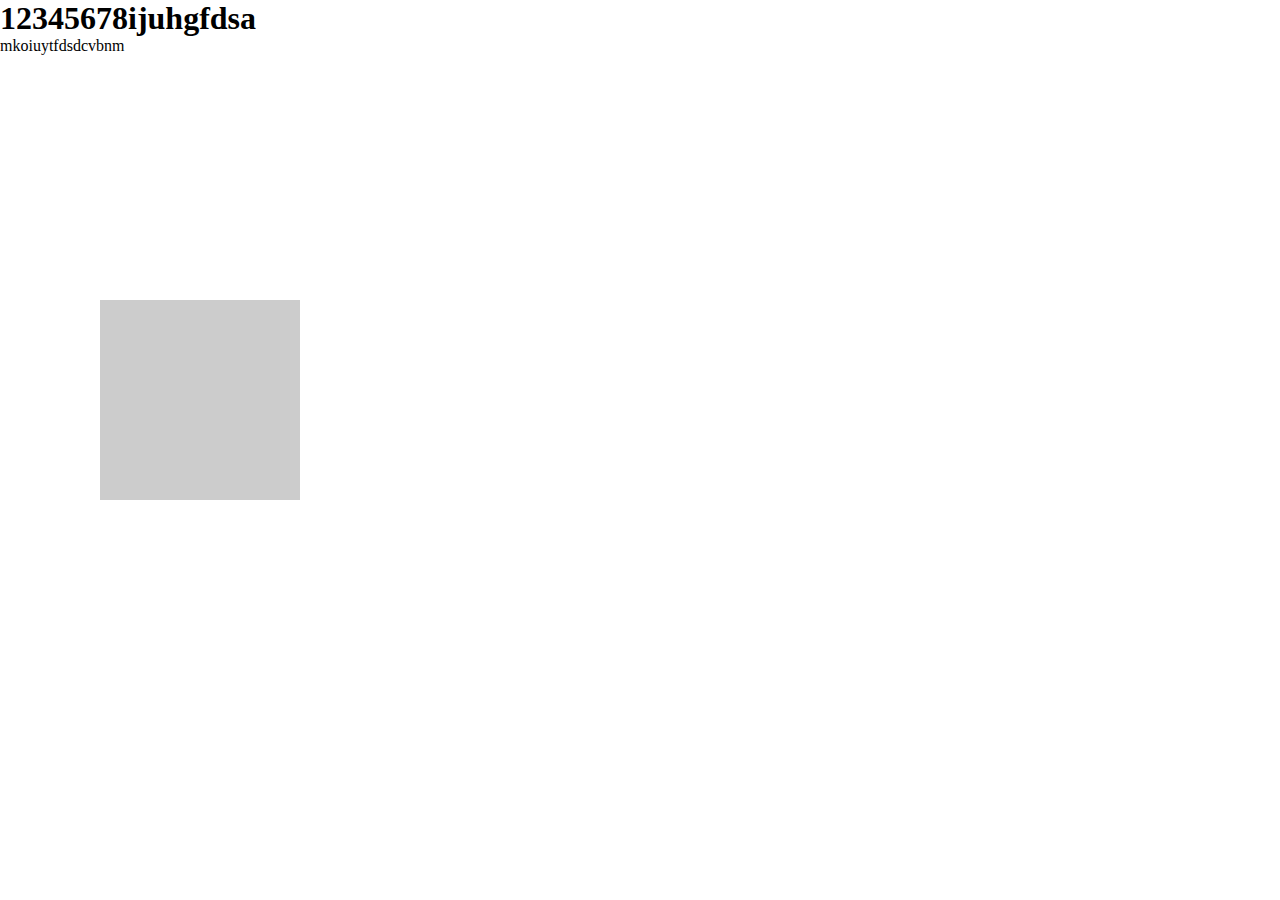
<file: tuozhuai.html>
<!DOCTYPE html>
<html lang="en">
<head>
	<meta charset="UTF-8">
	<title>Document</title>
	<style type="text/css">
		*{
			margin: 0;
			padding: 0;
		}
		#div{
			position: absolute;
			top: 300px;
			left: 100px;
			width: 200px;
			height: 200px;
			background: #ccc;
			cursor: pointer;
		}
	</style>
</head>
<body>
	<h1>12345678ijuhgfdsa</h1>
	<p>mkoiuytfdsdcvbnm</p>
	<div id="div">
	</div>
	<script type="text/javascript">
		var oDiv = document.getElementById('div');
		oDiv.onmousedown = function(e){
			e = e || window.event;
			var iDisX = e.clientX - oDiv.offsetLeft;
			var iDisY = e.clientY - oDiv.offsetTop;
			document.onmousemove = function(e){
				e = e || window.event;
				iTop= e.clientY - iDisY;
				iLeft = e.clientX - iDisX;

				if(iTop < 0){
					iTop = 0;
				}else if(iTop > document.documentElement.clientHeight - oDiv.offsetHeight){
					iTop = document.documentElement.clientHeight - oDiv.offsetHeight;
				}
				if(iLeft < 0){
					iLeft = 0;
				}else if(iLeft > document.documentElement.clientWidth - oDiv.offsetWidth){
					iLeft = document.documentElement.clientWidth - oDiv.offsetWidth;
				}
				oDiv.style.left = iLeft + 'px';
				oDiv.style.top = iTop + 'px';
			return false;
				
			};
		};
		
		oDiv.onmouseup = function(){
			document.onmousemove = null;
			// if(e.preventDefault){
			// 	e.preventDefault;
			// }else{
			// 	e.returnValue = false;
			// }
			
		};
		
	</script>
</body>
</html>
</file>
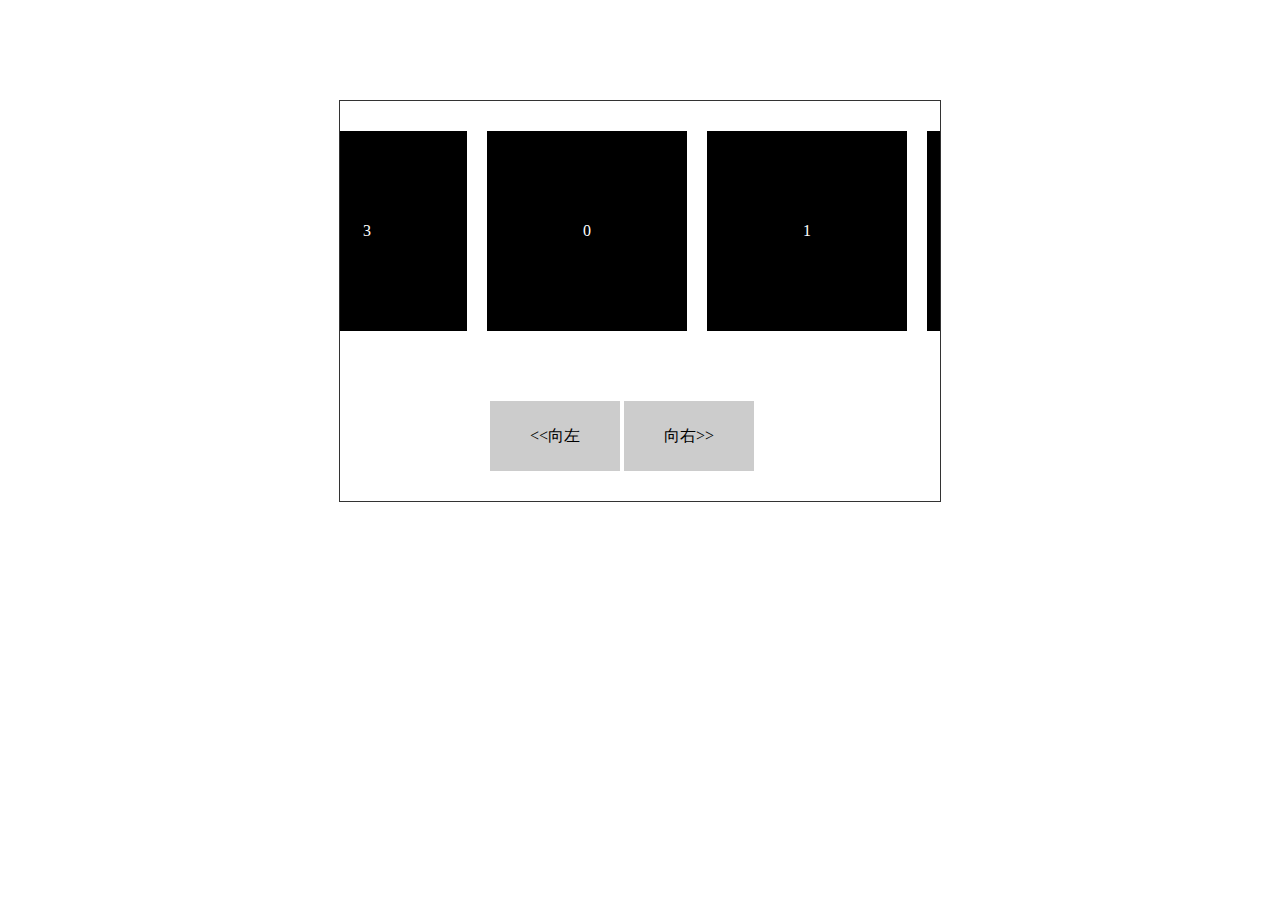
<file: wufenggundong.html>
<!DOCTYPE html>
<html lang="en">
<head>
	<meta charset="UTF-8">
	<title>Document</title>
	<style type="text/css">
		*{
			margin: 0;
			padding: 0;
		}
		ul{
			list-style: none;
		}
		#container{
			width: 600px;
			height: 400px;
			margin: 100px auto;
			border: 1px solid #333;
			position: relative;
			/*overflow: scroll;*/
			overflow: hidden;
		}
		#content{
			height: 200px;
			/*width: 2000px;*/
			margin-top: 30px;
			position: absolute;
		}
		#content li{
			cursor: pointer;
			width: 200px;
			height: 200px;
			background-color: #000;
			color: #fff;
			text-align: center;
			line-height: 200px;
			float: left;
			margin-right: 20px;
		}
		#arrow{
			width: 300px;
			height: 70px;
			position: absolute;
			left: 50%;
			margin-left: -150px;
			bottom: 30px;
		}
		#arrow span{
			display: inline-block;
			line-height: 70px;
			text-align: center;
			width: 130px;
			height: 70px;
			background: #ccc;
			cursor: pointer;
		}
	</style>
</head>
<body>
	<div id="container">
		<ul id="content">
			<li>0</li>
			<li>1</li>
			<li>2</li>
			<li>3</li>
		</ul>
		<div id="arrow">
			<span id="prev">&lt;&lt;向左</span>
			<span id="next">向右&gt;&gt;</span>
		</div>
	</div>
	<script type="text/javascript">
		var speed = 7;
		var oContent = document.getElementById('content');
		var oNext = document.getElementById('next');
		var oPrev = document.getElementById('prev');
		oContent.innerHTML += oContent.innerHTML;
		var aLi = oContent.getElementsByTagName('li');
		oContent.style.width = aLi.length * (aLi[0].offsetWidth + 20) + 'px';
		var timer;
		function play(){
			timer = setInterval(function(){
				oContent.style.left = (oContent.offsetLeft + speed) + 'px';
				if(oContent.offsetLeft <= -oContent.offsetWidth/2){
					oContent.style.left = 0;
				}else if(oContent.offsetLeft > 0){
					oContent.style.left = -oContent.offsetWidth/2 + 'px';
				}
			},30);
		}
		play();
		oNext.onmouseover = oPrev.onmouseover = function(){
			if(this==oNext){
				speed = 7;
			}else{
				speed = -7;
			}
		};
		oContent.onmouseover = function(){
			clearInterval(timer);
		};
		oContent.onmouseout = function(){
			play();
		};
	</script>
</body>
</html>
</file>
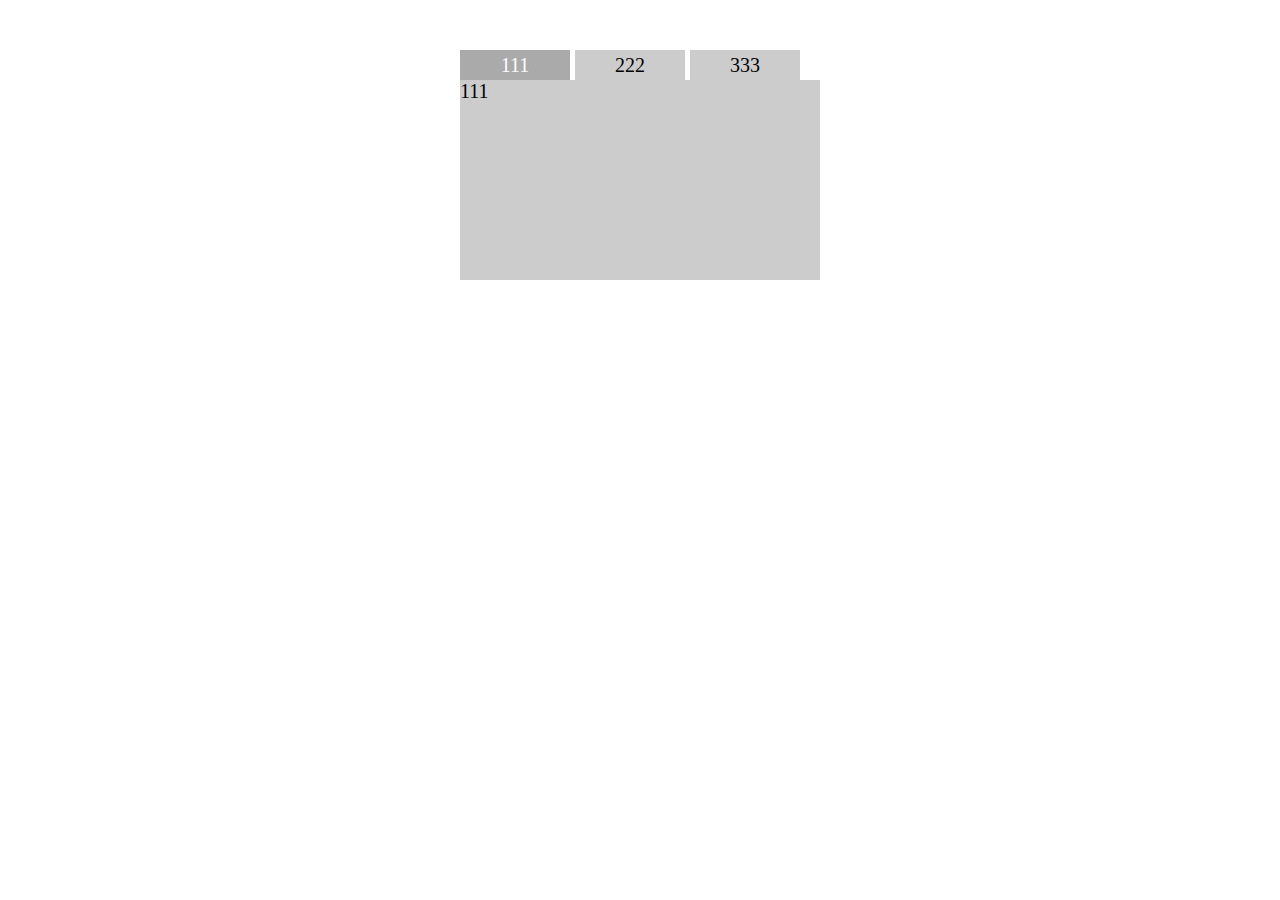
<file: xuanxiangka.html>
<!DOCTYPE html>
<html lang="en">
<head>
	<meta charset="UTF-8">
	<title>Document</title>
	<style type="text/css">
		html{
			font-size: 62.5%;
		}
		*{
			margin: 0;
			padding: 0;
		}
		ul{
			list-style: none;
		}
		#tab{
			height: 3rem;
			border-bottom: 0.5rem;
		}
		#container{
			margin: 5rem auto;
			font-size: 3rem;
			width: 36rem;
			height: 23rem;
			/*background-color: #ccc;*/
		}
		#content{
			background-color: #ccc;
		}
		#content div{
			width: 36rem;
			height: 20rem;
			font-size: 2rem;
			display: none;
		}
		#content div.selected{
			display: block;
		}
		li{
			font-size: 2rem;
			width: 11rem;
			height: 3rem;
			background-color: #ccc;
			float: left;
			text-align: center;
			line-height: 3rem;
			margin-right: 0.5rem;
			cursor: pointer;
		}
		li.selected{
			background-color: #aaa;
			color: #fff;
		}

	</style>
</head>
<body>
	<div id="container">
		<ul id="tab">
			<li class="selected">111</li>
			<li>222</li>
			<li>333</li>
		</ul>
		<div id="content">
			<div class="selected">111</div>
			<div>222</div>
			<div>333</div>
		</div>
	</div>
	<script type="text/javascript">
		var oTab = document.getElementById('tab');
		var aLi = oTab.getElementsByTagName('li');
		var oContent = document.getElementById('content');
		var aDiv = oContent.getElementsByTagName('div');
		// for(var i=0; i<aLi.length; i++){
		// 	aLi[i].index = i;
		// 	aLi[i].onclick = function(){
		// 		for(var j=0; j<aLi.length; j++){
		// 			aLi[j].className = '';
		// 			aDiv[j].className = '';
		// 		}
		// 		this.className = "selected";
		// 		aDiv[this.index].className = "selected";
		// 	};
		// }

		for(var i=0; i<aLi.length; i++){
			aLi[i].index = i;
			aLi[i].onclick = function(){
				for(var j=0; j<aLi.length; j++){
					aLi[j].className = '';
					aDiv[j].className = '';
				}
				this.className = "selected";
				aDiv[this.index].className = "selected";
			};
		}
	</script>
</body>
</html>
</file>
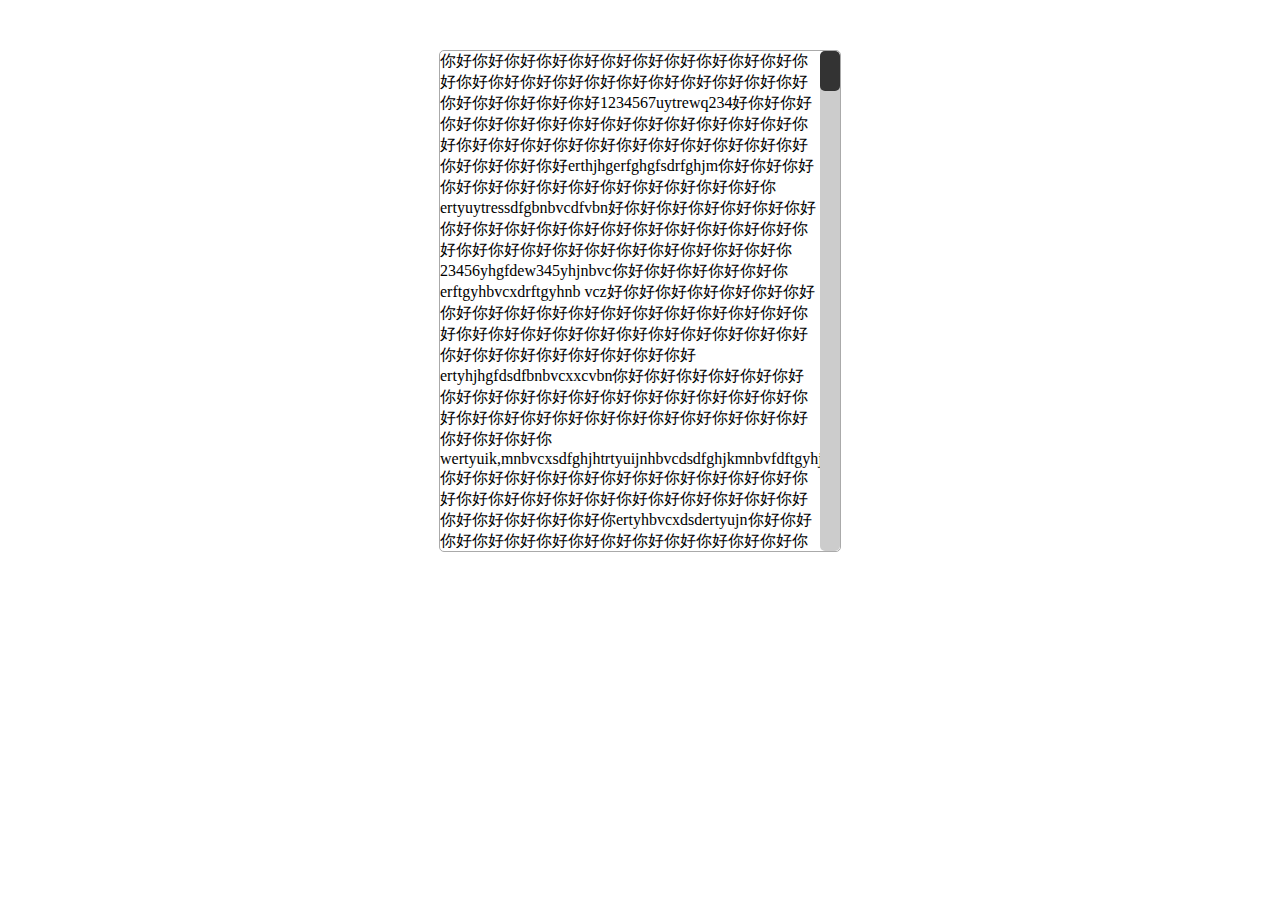
<file: zidingyigundongtiao.html>
<!DOCTYPE html>
<html lang="en">
<head>
	<meta charset="UTF-8">
	<title>Document</title>
	<style>
		*{
			margin: 0;
			padding: 0;
		}
		#container{
			width: 400px;
			height: 500px;
			border: 1px solid #aaa;
			margin: 50px auto;
			position: relative;
			overflow: hidden;
			border-radius: 5px;
		}
		#content{
			width: 380px;
			height: 1000px;
			position: absolute;
			top: 0;
			left: 0;
		}
		#scroll{
			width: 20px;
			height: 500px;
			background: #ccc;
			position: absolute;
			border-radius: 5px;
			top: 0;
			right: 0;
		}
		#scroll-bar{
			border-radius: 5px;
			position: absolute;
			left: 0;
			top: 0;
			width: 20px;
			height: 40px;
			cursor: pointer;
			background: #333;
		}
	</style>
</head>
<body>
	<div id="container">
		<div id="content">你好你好你好你好你好你好你好你好你好你好你好你好你好你好你好你好你好你好你好你好你好你好你好你好你好你好你好你好1234567uytrewq234好你好你好你好你好你好你好你好你好你好你好你好你好你好你好你好你好你好你好你好你好你好你好你好你好你好你好你好你好你好erthjhgerfghgfsdrfghjm你好你好你好你好你好你好你好你好你好你好你好你好你好你ertyuytressdfgbnbvcdfvbn好你好你好你好你好你好你好你好你好你好你好你好你好你好你好你好你好你好你好你好你好你好你好你好你好你好你好你好你好你23456yhgfdew345yhjnbvc你好你好你好你好你好你erftgyhbvcxdrftgyhnb vcz好你好你好你好你好你好你好你好你好你好你好你好你好你好你好你好你好你好你好你好你好你好你好你好你好你好你好你好你好你好你好你好你好你好你好你好你好你好ertyhjhgfdsdfbnbvcxxcvbn你好你好你好你好你好你好你好你好你好你好你好你好你好你好你好你好你好你好你好你好你好你好你好你好你好你好你好你好你好你好你好你好你wertyuik,mnbvcxsdfghjhtrtyuijnhbvcdsdfghjkmnbvfdftgyhj你好你好你好你好你好你好你好你好你好你好你好你好你好你好你好你好你好你好你好你好你好你好你好你好你好你好你好你好你ertyhbvcxdsdertyujn你好你好你好你好你好你好你好你好你好你好你好你好你好你好你好你好你好你好你好你好你好你好你好你好你好你好你好好你好你好你好你好你好好你好你好你好你好你好好你好你好你好你好你好好你好你好你好你好你好好你好你好你好你好你好好你好你好你好你好你好好你好你好你好你好你好好你好你好你好你好你好好你好你好你好你好你好好你好你好你好你好你好好你好你好你好你好你好好你好你好你ert6y7890987654好你好你好好你好你好你好你123456789好你好好你好你好你好你好你好好你好你好你好你好你好好你好你好你好你好你好好你好你好你好你好你好好你好你好你好你好你好好你好你好你好你好你好好你好你好你好你好你好好你好你好你好你好你好好你好你好你好你好你好好你好你好你好你好你好好你好你好你好你好你好好你好你好你好你好你好好你好你好你好你好你iuytrewq好好你好你好你poiuy56789好你好你好好你好你好你好你好你好好你好你好你好你好你好好你好你好你好你好你好好你好你好你好你好你好好你好你好你好你好你好好你好你好你好你好你好好你好你好你好你好你好好你好你好你好你好你好好你好你好你好你好你好好你好你好你好你好你好好你好你好你好你好你好好你好你好你好你好你好好你好你好8765432345tyui9oie好你好好你好你好你好你好你好好你好你好你好你好你好好你好你好你oiuytrew好你好你好好你好你234567890好你好你好你好好你好你好你好你好你好好你好你好你好你好你好好你好你好你好你好你好好你好你好你好你好你好好你好你好你好你好你好好你好你好你好你好你好好你好你好你好你好你好
		</div>
		<div id="scroll">
			<div id="scroll-bar"></div>
		</div>
	</div>
	<script type="text/javascript">
		var oContent = document.getElementById('content');
		var oContainer = document.getElementById('container');
		var oScrollBar = document.getElementById('scroll-bar');
		var oScroll = document.getElementById('scroll');
		oScrollBar.onmousedown = function(e){
			e = e || window.event;
			iDisY = e.clientY - oScrollBar.offsetTop - oContainer.offsetTop;
			oContainer.onmousemove = function(e){
				e = e || window.event;
				iTop = e.clientY - iDisY - oContainer.offsetTop;
				if(iTop < 0){
					iTop = 0;
				}else if(iTop > oScroll.offsetHeight - oScrollBar.offsetHeight){
					iTop = oScroll.offsetHeight - oScrollBar.offsetHeight;
				}
				var fscal = iTop/(oScroll.offsetHeight - oScrollBar.offsetHeight);
				oContent.style.top = (oContainer.offsetHeight - oContent.offsetHeight)*fscal +'px';
				oScrollBar.style.top = iTop + 'px';

			};
			// (function(e){
			// 	e = e || window.event;
			// 	if(e.preventDefault){
			// 		e.preventDefault();
			// 	}else{
			// 		e.returnValue = false;
			// 	}
			// })();
			// 火狐不好使
			if(e.preventDefault){
				e.preventDefault();
			}else{
				e.returnValue = false;
			}
			// return false;
		};
		oContainer.onmouseup = function(){
			oContainer.onmousemove = null;
		};
		function addEvent(elem, type, fn){
			if(elem.addEventListener){ //w3c标准
				elem.addEventListener(type, fn, false);
			}else if(elem.attachEvent){ //ie
				elem.attachEvent('on'+type, fn);
			}else{
				elem[on+type] = fn;
			}
		}
		function updown(){
				var iTop = oScrollBar.offsetTop;
				if(iTop < 0){
					iTop = 0;
				}
				else if(iTop > oScroll.offsetHeight - oScrollBar.offsetHeight){
					iTop = oScroll.offsetHeight - oScrollBar.offsetHeight;
				}
				var fscal = iTop/(oScroll.offsetHeight - oScrollBar.offsetHeight);
				oContent.style.top = (oContainer.offsetHeight - oContent.offsetHeight)*fscal +'px';
				oScrollBar.style.top = iTop + 'px';
		}
		// 火狐标准 向上滑动是负值（-3）向下滑动是正值（3）
		addEvent(oContainer, 'DOMMouseScroll', function(e){
			// alert(e.detail);
			e = e || window.event;			
			if(e.detail < 0){
				updown();
				oScrollBar.style.top = (oScrollBar.offsetTop - 20) + 'px';
			}else{
				oScrollBar.style.top = (oScrollBar.offsetTop + 20) + 'px';
				updown();
			}
		});
		// 其他浏览器 向上滑动滚轮是正值（120）向下滑动时负值（-120）
		addEvent(oContainer, 'mousewheel', function(e){
			// alert(e.wheelDelta);
			e = e || window.event;
			if(e.wheelDelta > 0){
				oScrollBar.style.top = (oScrollBar.offsetTop - 20) + 'px';
				updown();

			}else{
				oScrollBar.style.top = (oScrollBar.offsetTop + 20) + 'px';
				updown();
			}
		});

	</script>
</body>
</html>
</file>
<file: css/main.css>
*{
	margin: 0;
	padding: 0;
}
ul, ol{
	list-style: none;
}
a{
	text-decoration: none;
}
img{
	border: none;
}
</file>
<file: css/index.css>
/*body*/
body{
	background-color: #E8E8E8;
	font-family: "Microsoft YaHei","KaiTi","BiauKai";
}
/*container*/
#container{
	width: 860px;
	margin: 10px auto;
	/*有性能问题*/
    box-shadow: 0 1px 6px rgba(0, 0, 0, 0.27), 0 0 40px rgba(0, 0, 0, 0.06) inset;
	-webkit-box-shadow: 0 1px 6px rgba(0, 0, 0, 0.27), 0 0 40px rgba(0, 0, 0, 0.06) inset;
    -moz-box-shadow: 0 1px 6px rgba(0, 0, 0, 0.27), 0 0 40px rgba(0, 0, 0, 0.06) inset;
}
/*header*/
header{
	width: 860px;
	height: 30px;
	margin: 0 auto;
}
/*introduce*/
#introduce{
	width: 860px;
	height: 250px;
	background: #fdc750;
}
#introduce div.about{
	float: left;
    margin-top: 30px;
    width: 490px;
    margin-left: 20px;
}
#introduce div.photo{
	float: left;
	width: 130px;
	height: 186px;
	box-shadow: 2px 2px 2px #ccc;
}
#introduce div.photo img{
	width: 100%;
}
#introduce div.photo-aside{
	width: 260px;
	margin-left: 30px;
	float: left;
}
.photo-aside p{
	line-height: 30px;
}
#introduce div.photo-aside h1, #introduce div.photo-aside h3, #introduce div.photo-aside p{
	margin: 10px 0;
	color: #fff;
	letter-spacing: 3px;
}
#introduce div.photo-aside h1{
	font-size: 37px;	
	font-weight: 503;
}
#introduce div.photo-aside h3{
	font-weight: 302;
	font-size: 20px;
}
#introduce div.photo-aside p{
	color: #a87f09;
	font-weight: 200;
	margin-top: 20px;
	font-size: 17px;
}
#introduce ul.personal-info{
	float: left;
    margin-top: 10px;
    width: 310px;
    margin-left: 10px;
    padding: 20px 0 0 20px;
}
#introduce ul.personal-info li{
	font-weight: 500;
	color: #a87f09;
	height: 30px;
	width: 100%;
	line-height: 30px;
	font-size: 17px;
	margin-bottom: 10px;
}
#introduce ul.personal-info span{
	width: 220px;
	padding: 4px 7px;
	float: right;
}
#introduce ul.personal-info label{
	padding: 4px 7px;
	float: left;
}
/*resume*/
#resume{
	width: 820px;
	/*height: 800px;*/
	padding: 20px 20px;
	background-color: #fff;
}
#resume .education{
	width: 100%;
}
#resume .education h3, #resume .project h3.project-title, #resume .skills h3, #resume .internship h3{
	height: 21px;
	color: #333;
	position: relative;
	line-height: 21px;
	padding-bottom: 13px;
	border-bottom: 1px solid #ebebeb;
	margin-top: 20px;
}
#resume .education h3:after, #resume .project h3.project-title:after, #resume .skills h3:after, #resume .internship h3:after{
	content: '';
    width: 40px;
    height: 1px;
    position: absolute;
    left: 0;
    bottom: -1px;
  	background: #fdc750;
}
#resume .education p{
	width: 780px;
	margin: 10px auto 0;
	height: 23px;
	line-height: 23px;
}
#resume .education .date{
	float: right;
	margin-right: 50px;
}
#resume .skills{
	width: 100%;
}
#resume .skills .detail{
	line-height: 30px;
} 
.skills .skills-list{
	width: 96%;
	margin: 20px auto;
}
#resume .skills h4{
	text-indent: 10px;
	height: 50px;
	line-height: 50px;
	border-radius: 5px;
	opacity: 0.8;
	cursor: pointer;
	border-left: 3px;
	background-color: #d6efff;
	border-left-color: #2a7da9;
	color: #2a7da9;
}
#resume .level1:hover ul{
	animation: fadein 1s forwards;
	-webkit-animation: fadein 1s forwards;
	-moz-animation: fadein 1s forwards;
	-ms-animation: fadein 1s forwards;
	z-index: 1;
}
.skills .level1:after{
	content: '';
	display: block;
	/*visibility: hidden;*/
	height: 20px;
}
.skills li{
	position: relative;
}
#resume .html-css h4{
	width: 85%;
}
#resume .javascript h4{
	width: 80%;
}
.angularjs h4{
	width: 70%;
}
.requirejs-seajs h4{
	width: 70%;
}
.jquery-bootstrap h4{
	width: 80%;
}
.zeptojs-jquerymobile h4{
	width: 75%;
}
.tools h4{
	width: 65%;
}
.php h4{
	width: 60%;
}
.nodejs h4{
	width: 40%;
}
.skills .level1 ul{
	opacity: 0;
	position: absolute;
	left: 170px;
	top: 10px;
	width: 500px;
}
#resume .project{
	width: 100%;
}
#resume .project h4{
	font-weight: 400;
	color: #fdc750;
	height: 50px;
	line-height: 50px;
}
.project li{
	width: 740px;
	margin: 0 auto;
}
#resume .project .role{
	float: right;
	margin-right: 30px;
}
#resume .project p{
	line-height: 30px;
	word-spacing: 2px;
}
/*portfolio*/
#portfolios{
	width: 100%;
	height: 1350px;
	background-color: #fff;
}
#portfolios h3{
	width: 800px;
	height: 21px;
	margin: 0 auto;
	color: #333;
	position: relative;
	line-height: 21px;
	padding: 16px 0 14px;
	border-bottom: 1px solid #ebebeb;
}
#portfolios h3:after{
	content: '';
    width: 40px;
    height: 1px;
    position: absolute;
    left: 0;
    bottom: -1px;
  	background: #fdc750;
}
#portfolios ul{
	width: 260px;
	padding: 30px 10px;
	float: left;
}
#portfolios .first{
	margin-left: 14px;
}
#portfolios li{
	width: 250px;
	height: 250px;
	position: relative;
	cursor: pointer;
}
#portfolios .portfolio{
	width: 250px;
	height: 250px;
	margin-bottom: 20px;
}
#portfolios .portfolio img{
	/*max-width: 100%;*/
	/*图片失真*/
	width: 250px;
	height: 230px;
}
#portfolios .hover{
	width: 250px;
	height: 250px;
	position: absolute;
	left: 0;
	top: 0;
	opacity: 0;
}
/* 淡入CSS3动画 */
@-webkit-keyframes fadein{
    0%{opacity:0;}
    100%{opacity:1;}
}
@-moz-keyframes fadein{
    0%{opacity:0;}
    100%{opacity:1;}
}
@-ms-keyframes fadein{
    0%{opacity:0;}
    100%{opacity:1;}
}
@keyframes fadein{
    0%{opacity:0;}
    100%{opacity:1;}
}
#portfolios li:hover .hover{
	animation: fadein 1s forwards;
	-webkit-animation: fadein 1s forwards;
	-moz-animation: fadein 1s forwards;
	-ms-animation: fadein 1s forwards;
}
#portfolios .mask{
	width: 250px;
	height: 230px;
	background-color: #333;
	position: absolute;
	left: 0;
	top: 0;
	opacity: 0.3;
}
#portfolios .mask-title{
	width: 250px;
	height: 30px;
	line-height: 30px;
	text-align: center;
	color: #fff;
	font-weight: 404;
	position: absolute;
	left: 0;
	bottom: 23px;
}
/*top wechat*/
#top-wechat{
	position: fixed;
	right: 50px;
	bottom: 50px;
	width: 40px;
	height: 245px;
}
#top-wechat .wechat{
	cursor: pointer;
	width: 40px;
	height: 195px;
	background: url(../img/icon.jpg) no-repeat -189px 0px;
}
#top-wechat:hover .erweima{	
	display: block;
}
.erweima{
	position: absolute;
	left: -170px;
	top: 20px;
	width: 156px;
	height: 156px;
	background: url(../img/icon.jpg) no-repeat 0 -6px;
	display: none;
}
#top-wechat .top{
	cursor: pointer;
	width: 40px;
	height: 40px;
	margin-top: 10px;
	background: url(../img/icon.jpg) no-repeat -189px -206px;
}
/*internship*/
#resume .internship h4{
	font-weight: 400;
	color: #fdc750;
	height: 50px;
	line-height: 50px;
	width: 740px;
	margin: 0 auto;
}
#resume .internship .date{
	float: right;
	margin-right: 30px;
}
#resume .internship p{
	width: 740px;
	margin: 0 auto;
	word-spacing: 2px;
	line-height: 30px;
}

/*footer*/
footer{
	width: 860px;
	height: 30px;
	margin: 0 auto;
	font-size: 14px;
	text-align: center;
}
</file>
<file: responseajax/css/main.css>
*{
	margin: 0;
	padding: 0;
}
ul, ol{
	list-style: none;
}
a{
	text-decoration: none;
}
img{
	border: none;
}
</file>
<file: responseajax/css/index.css>
html{
	/*-webkit-text-size-adjust: none;*/
	font-size: 62.5%;
	}
body{
	font-family: "Microsoft YaHei", "Helvetiva";
	}
#container{
	width: 100%;
	}
header{
	width: 100%;
	text-align: center;
	font-weight: 400;
	color: #fff;
	background-color: #00cc99;
	position: fixed;
	top: 0;
	left: 0;
	z-index: 2;
	}
.car-wrap{
	box-sizing: border-box;
	-webkit-box-sizing: border-box;
	width: 90%;
	padding: 1rem 0;
	margin: 0 auto;
	}
.carousel{
	background-color: #ccc;
	box-sizing: border-box;
	-webkit-box-sizing: border-box;
	width: 100%;
	padding-top: 66.7%;
	}
.content{
	width: 100%;
}
.wrap{
	margin: 0 auto;
}
.content li{
	width: 100%;
	border-radius: 0.3rem;
	border: 0.1rem solid #ccc;
	margin: 2rem 0;
	}
.content .col1{
	float: left;
	}
.content .col2{
	float: right;
	}
.content .col>:first-child{
	margin-top: 0;
}
.activity{
	width: 100%;
	height: 100%;
	border-top-left-radius: 0.3rem;
	border-top-right-radius: 0.3rem;
	overflow: hidden;
	position: relative;
	}
.activity img{
	width: 100%;
	max-width: 100%;
	height: auto;
	display: block;
	}
.detail{
	width: 100%;
	margin: 0 auto;
	}
.info{
	position: absolute;
	left: 2vw;
	bottom: 1vh;
}
.info .info-detail{
	display: block;
	color: #fff;
	}
.info .position i{
	display: inline-block;
	width: 0.9rem;
	height: 1.2rem;
	background: url(../imgs/position.png) no-repeat 0 0;
	}
.detail .photo img{
	display: block;
	border-radius: 100%;
	width: 100%;
	max-width: 100%;
	height: auto;
	}
.wrap{
	width: 90%;
	}
.content ul{
	width: 48%;
	}
/* Custom, iPhone Retina */ 
@media only screen and (min-width : 320px) {
	header{
		height: 4rem;
		line-height: 4rem;
		letter-spacing: 0.2rem;
		font-size: 1rem;
	}
	.car-wrap{
		margin-top: 4rem;
	}
	.info .info-detail{
		height: 1.7rem;
		line-height: 1.7rem;
		font-size: 1rem;
	}
	.info .date{
		font-size: 1rem;
	}
	.info .date strong{
		font-size: 1.5rem;
	}
	.detail .person{
		height: 5rem;
		width: 100%;
		margin-left: 2vw;
	}
	.detail .photo{
		float: left;
		width: 3rem;
		height: 3rem;
		margin: 1rem auto;
	}
	.detail .title{
		padding: 0.7rem 0.7rem 0;
		letter-spacing: 0.2rem;
		font-size: 1.3rem;
	}
	.detail .name{
		float: left;
		height: 5rem;
		margin-left: 1vw;
		line-height: 5rem;
		font-size: 1.3rem;
		font-weight: 500;
		letter-spacing: 0.2rem;
	}
}

/* Extra Small Devices, Phones */ 
@media only screen and (min-width : 480px) {
	header{
		height: 5rem;
		line-height: 5rem;
		letter-spacing: 0.2rem;
		font-size: 1.3rem;
	}
	.car-wrap{
		margin-top: 5rem;
	}
	.info .info-detail{
		height: 2rem;
		line-height: 2rem;
		font-size: 1.3rem;
	}
	.info .date{
		font-size: 1rem;
	}
	.info .date strong{
		font-size: 1.7rem;
	}
	.detail .person{
		height: 7rem;
		width: 100%;
		margin-left: 2vw;
	}
	.detail .photo{
		float: left;
		width: 4rem;
		height: 4rem;
		margin: 1.5rem auto;
	}
	.detail .title{
		padding: 1.5rem 1.5rem 0;
		letter-spacing: 0.2rem;
		font-size: 2rem;
	}
	.detail .name{
		float: left;
		height: 7rem;
		margin-left: 1vw;
		line-height: 7rem;
		font-size: 2rem;
		font-weight: 600;
		letter-spacing: 0.2rem;
	}
}

/* Small Devices, Tablets */
@media only screen and (min-width : 768px) {
	header{
		height: 7rem;
		line-height: 7rem;
		letter-spacing: 0.3rem;
		font-size: 1.7rem;
	}
	.car-wrap{
		margin-top: 7rem;
	}
	.info .info-detail{
		height: 2.2rem;
		line-height: 2.2rem;
		font-size: 1.4rem;
	}
	.info .date{
		font-size: 1.2rem;
	}
	.info .date strong{
		font-size: 2rem;
	}
	.detail .person{
		height: 7em;
		width: 100%;
		margin-left: 2vw;
	}
	.detail .photo{
		float: left;
		width: 4rem;
		height: 4rem;
		margin: 1.5rem auto;
	}
	.detail .title{
		padding: 2rem 2rem 0;
		letter-spacing: 0.3rem;
		font-size: 2rem;
	}
	.detail .name{
		float: left;
		height: 7rem;
		margin-left: 1vw;
		line-height: 7rem;
		font-size: 2rem;
		font-weight: 600;
		letter-spacing: 0.3rem;
	}

}

/* Medium Devices, Desktops */
@media only screen and (min-width : 992px) {
	header{
		height: 8.6rem;
		line-height: 8.6rem;
		letter-spacing: 0.3rem;
		font-size: 2rem;
	}
	.car-wrap{
		margin-top: 8.6rem;
	}
	.info .info-detail{
		height: 2.6rem;
		line-height: 2.6rem;
		font-size: 1.4rem;
	}
	.info .date{
		font-size: 1.2rem;
	}
	.info .date strong{
		font-size: 2rem;
	}
	.detail .person{
		height: 9rem;
		width: 100%;
		margin-left: 2vw;
	}
	.detail .photo{
		float: left;
		width: 5rem;
		height: 5rem;
		margin: 2rem auto;
	}
	.detail .title{
		padding: 2rem 2rem 0;
		letter-spacing: 0.3rem;
		font-size: 2.2rem;
	}
	.detail .name{
		float: left;
		height: 9rem;
		margin-left: 1vw;
		line-height: 9rem;
		font-size: 2rem;
		font-weight: 600;
		letter-spacing: 0.3rem;
	}

}

/* Large Devices, Wide Screens */
/*@media only screen and (min-width : 1200px) {
	
}*/
</file>
